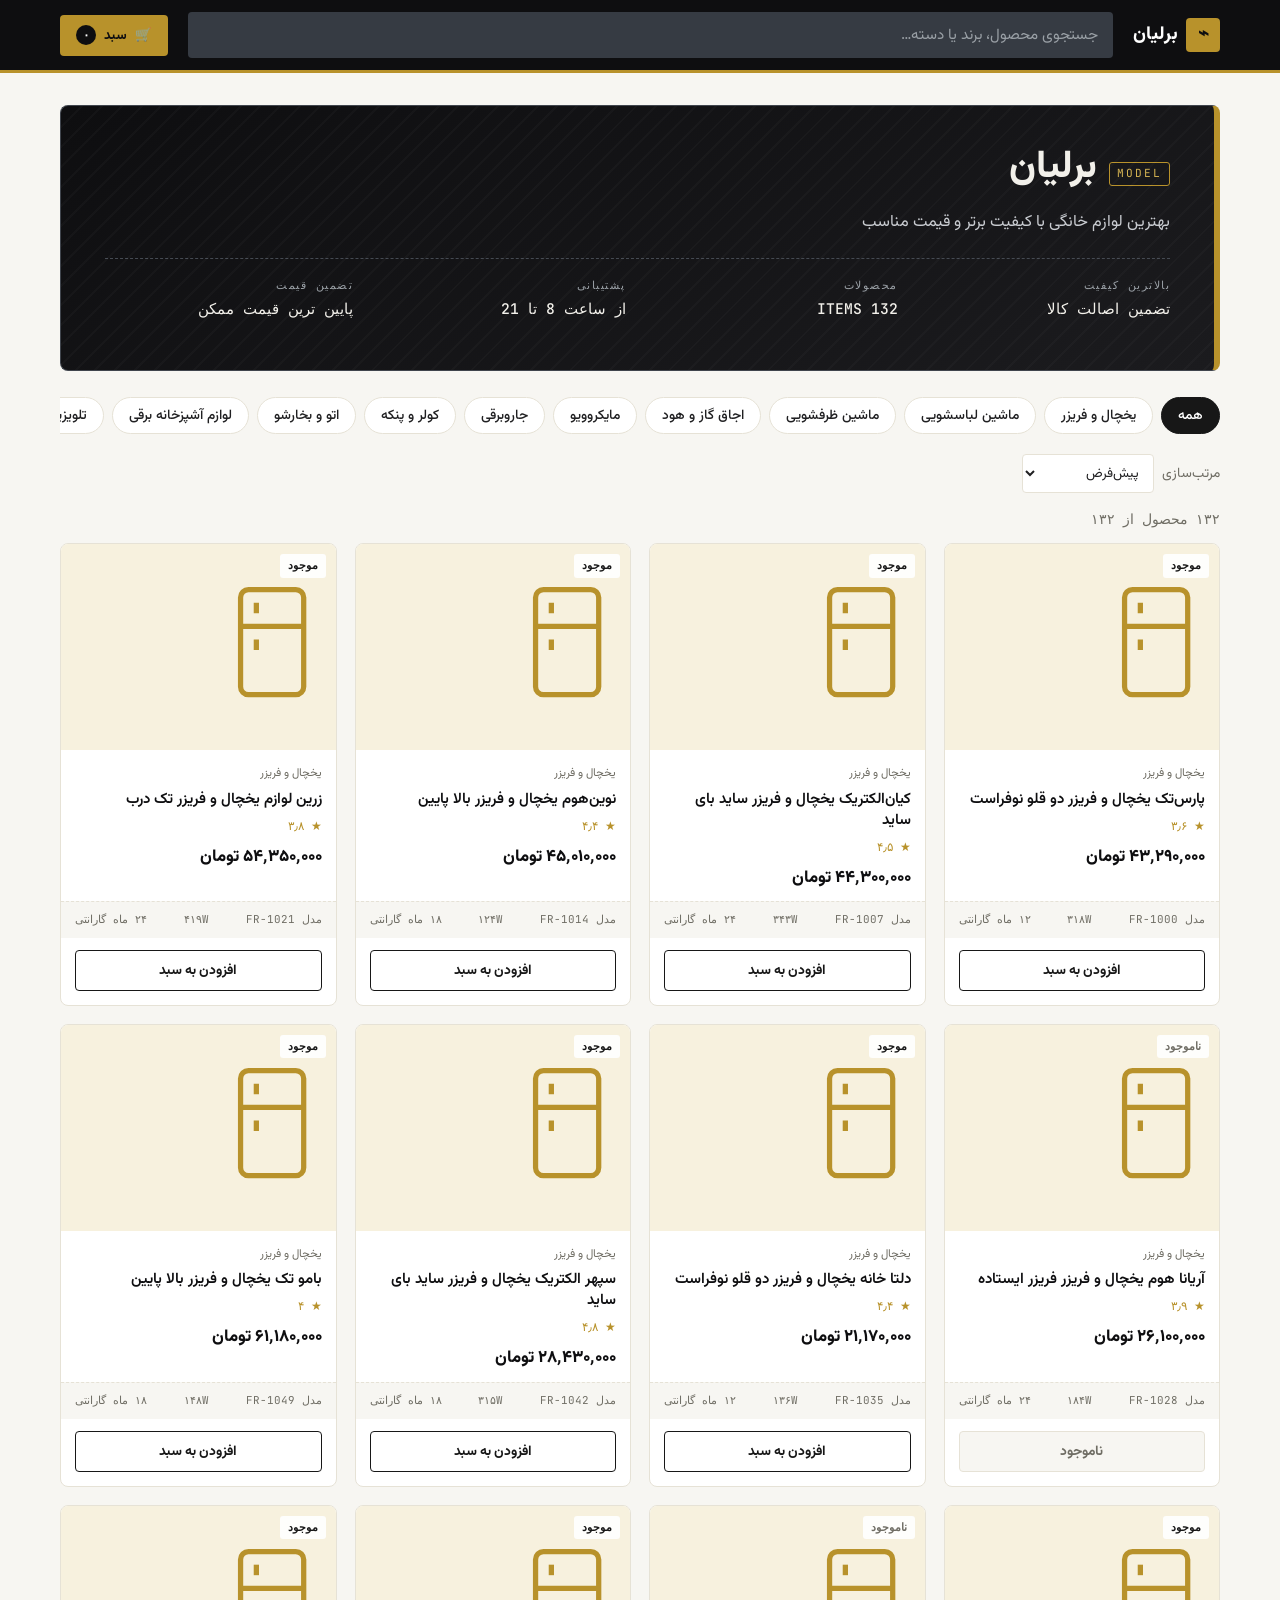
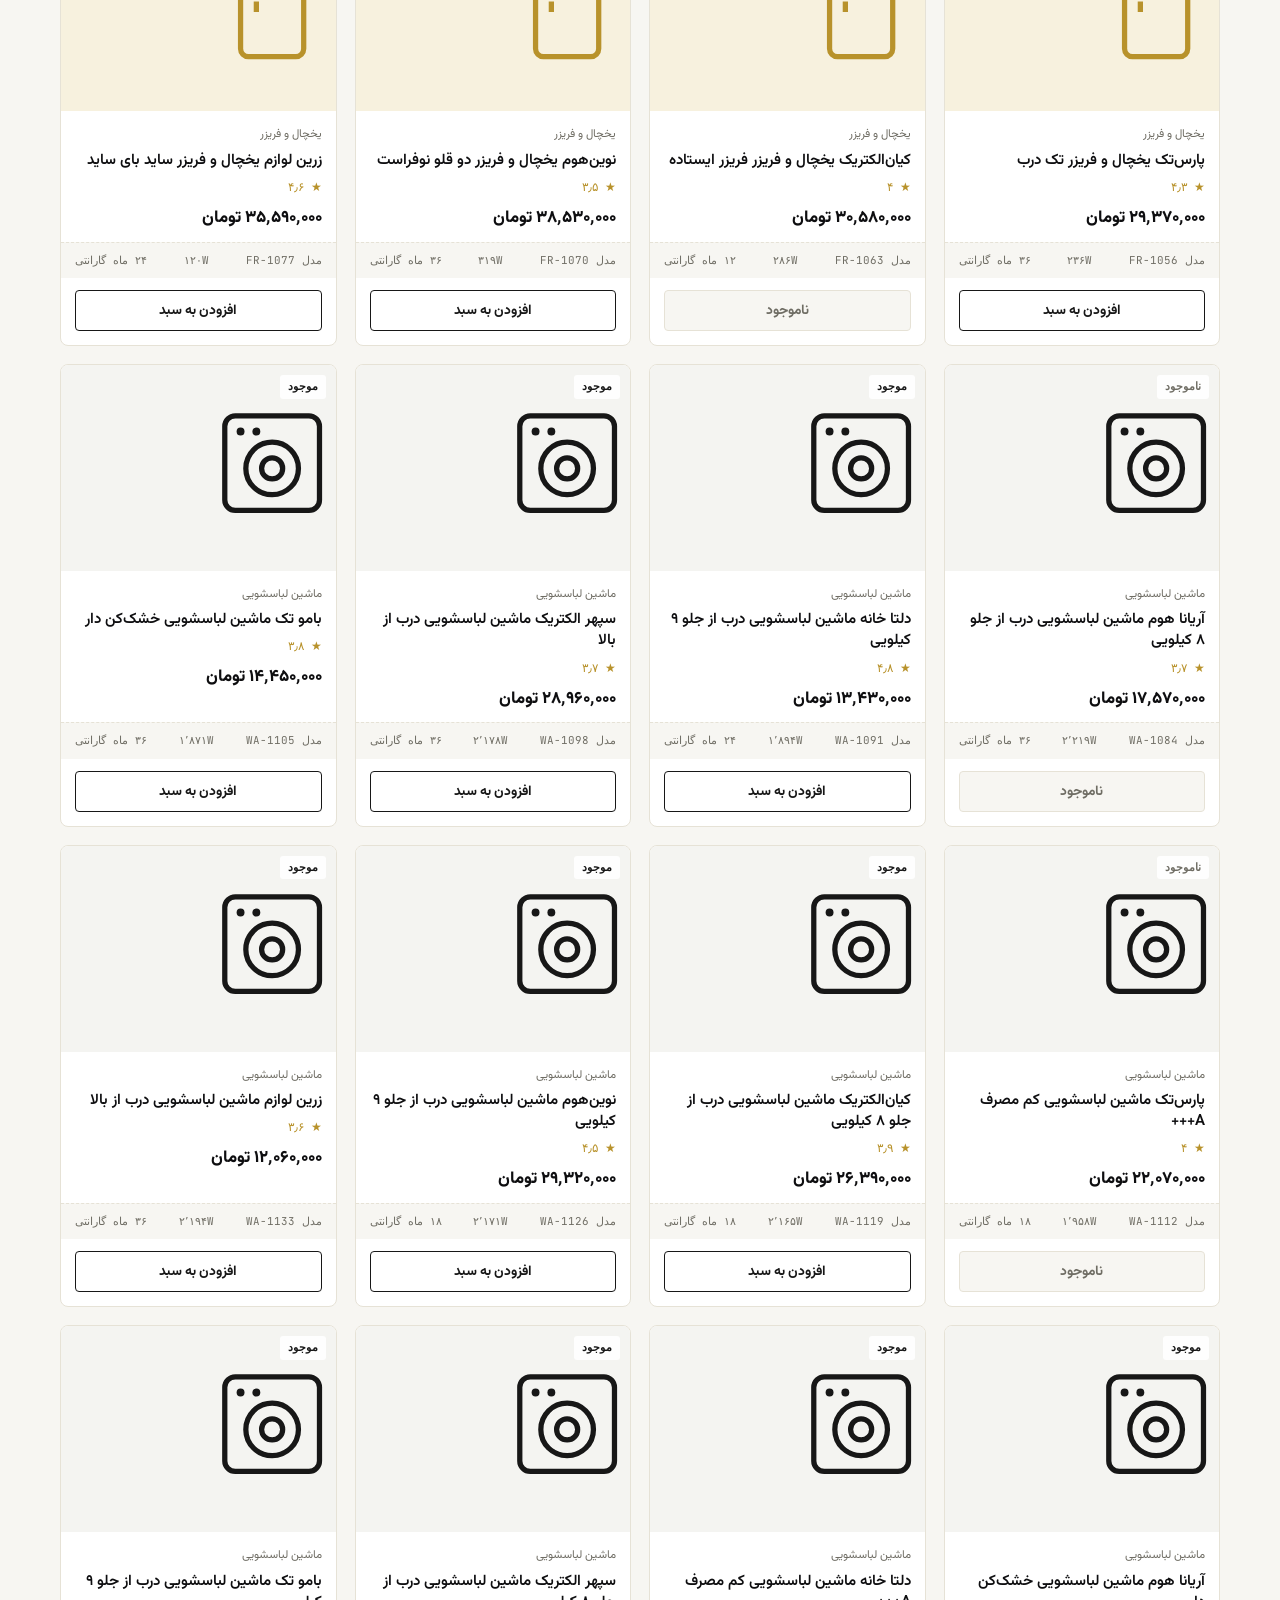
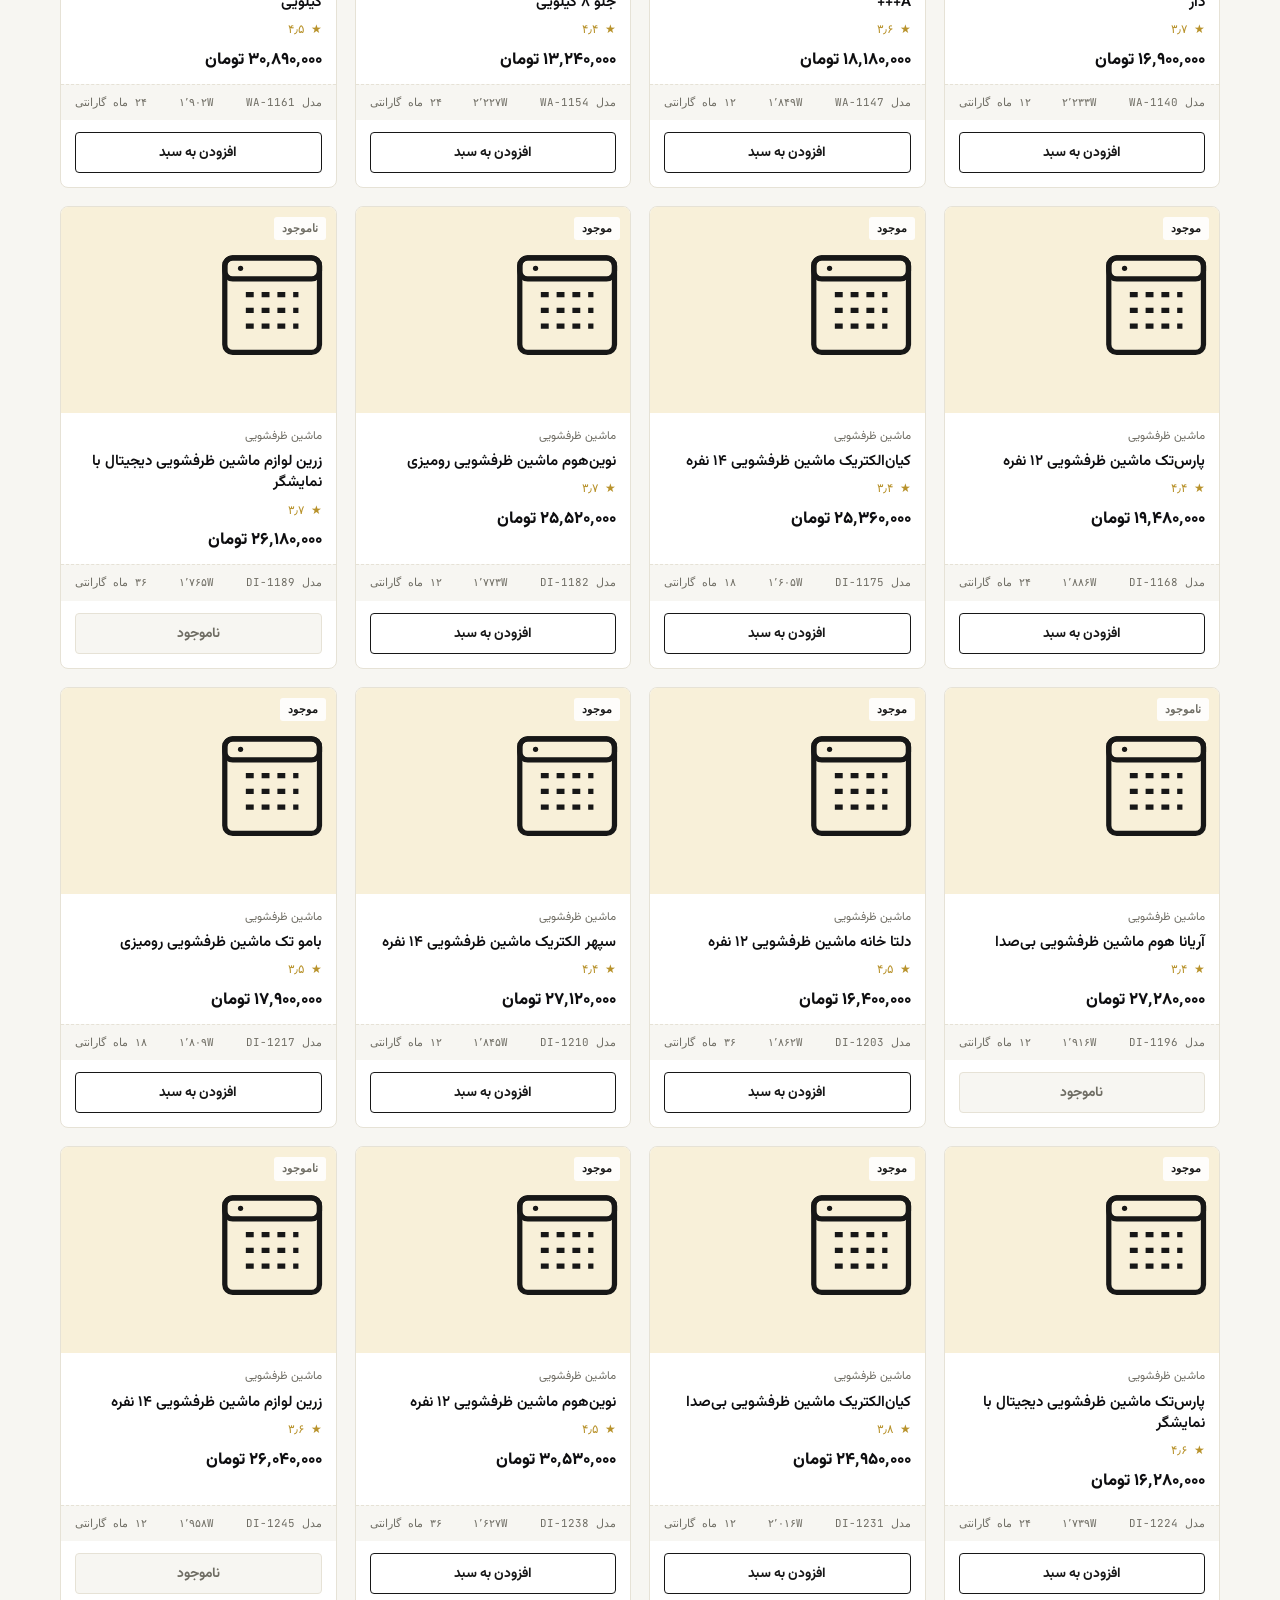
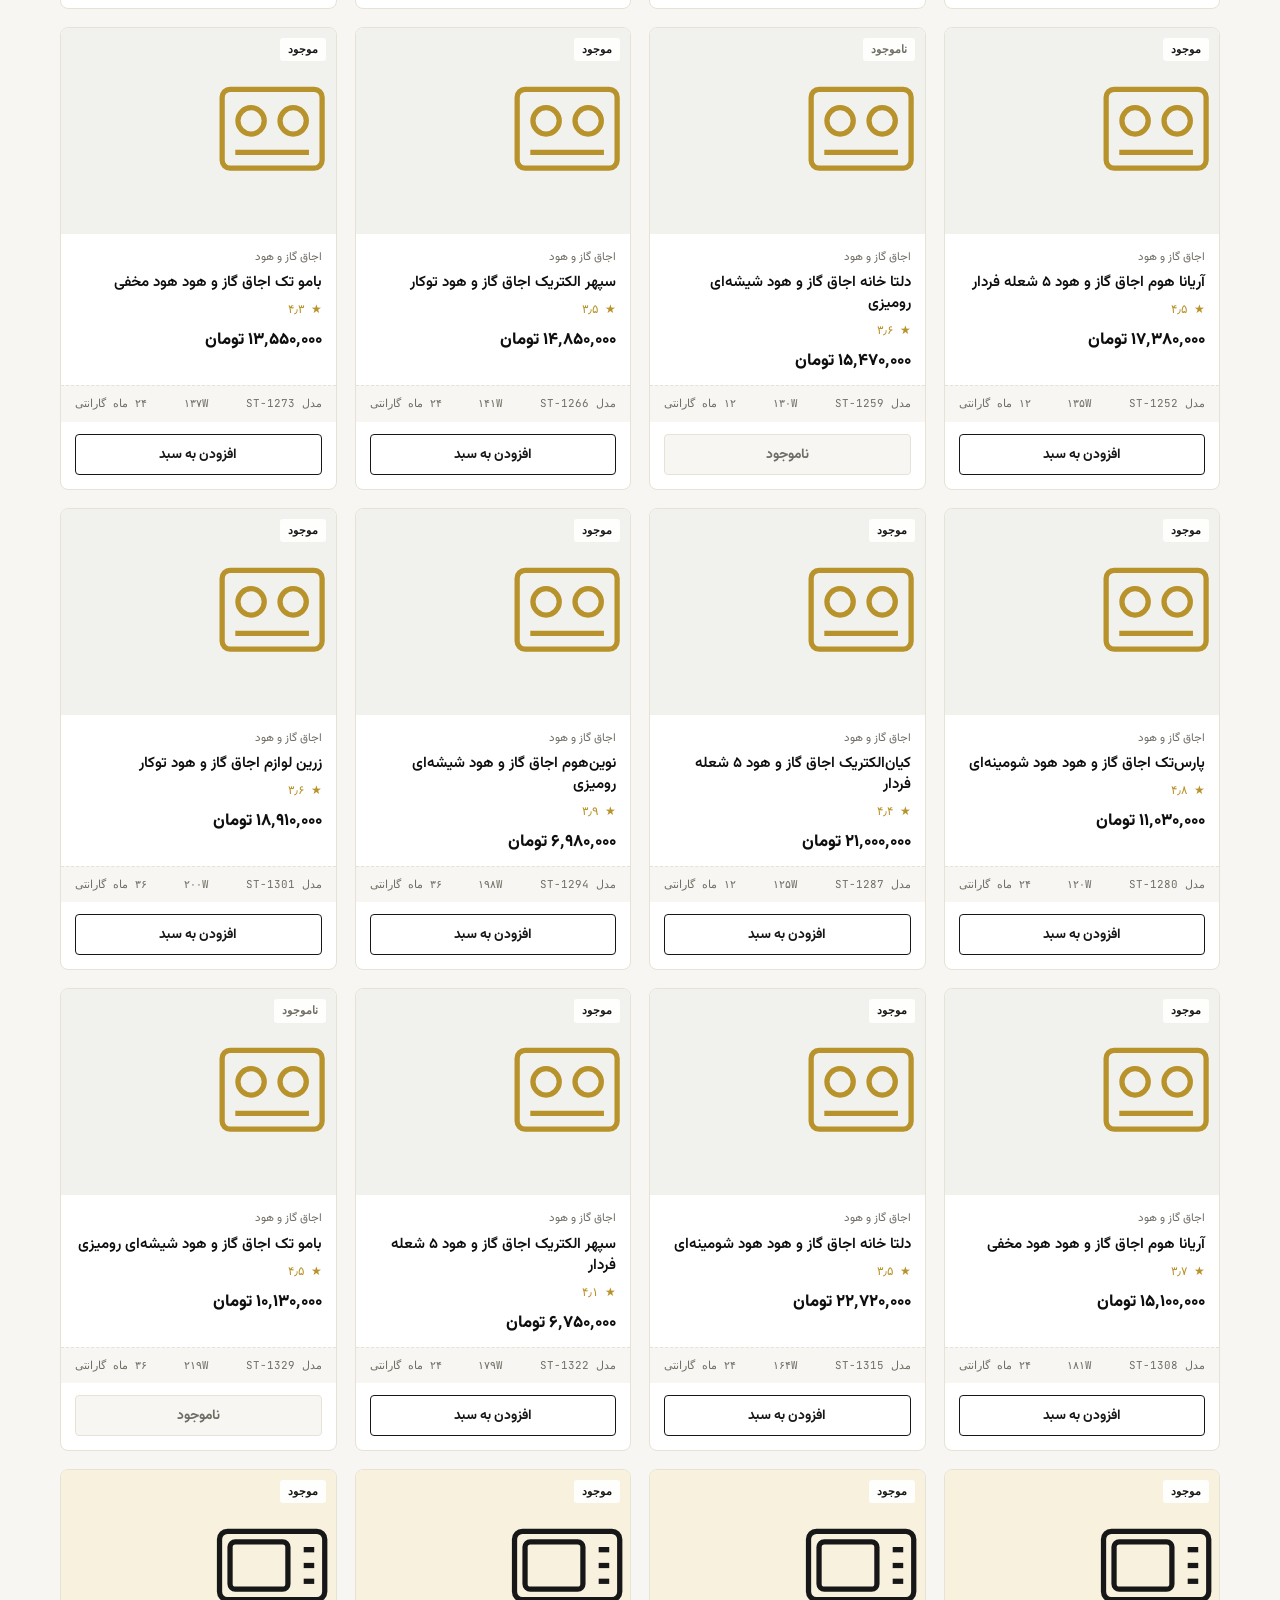
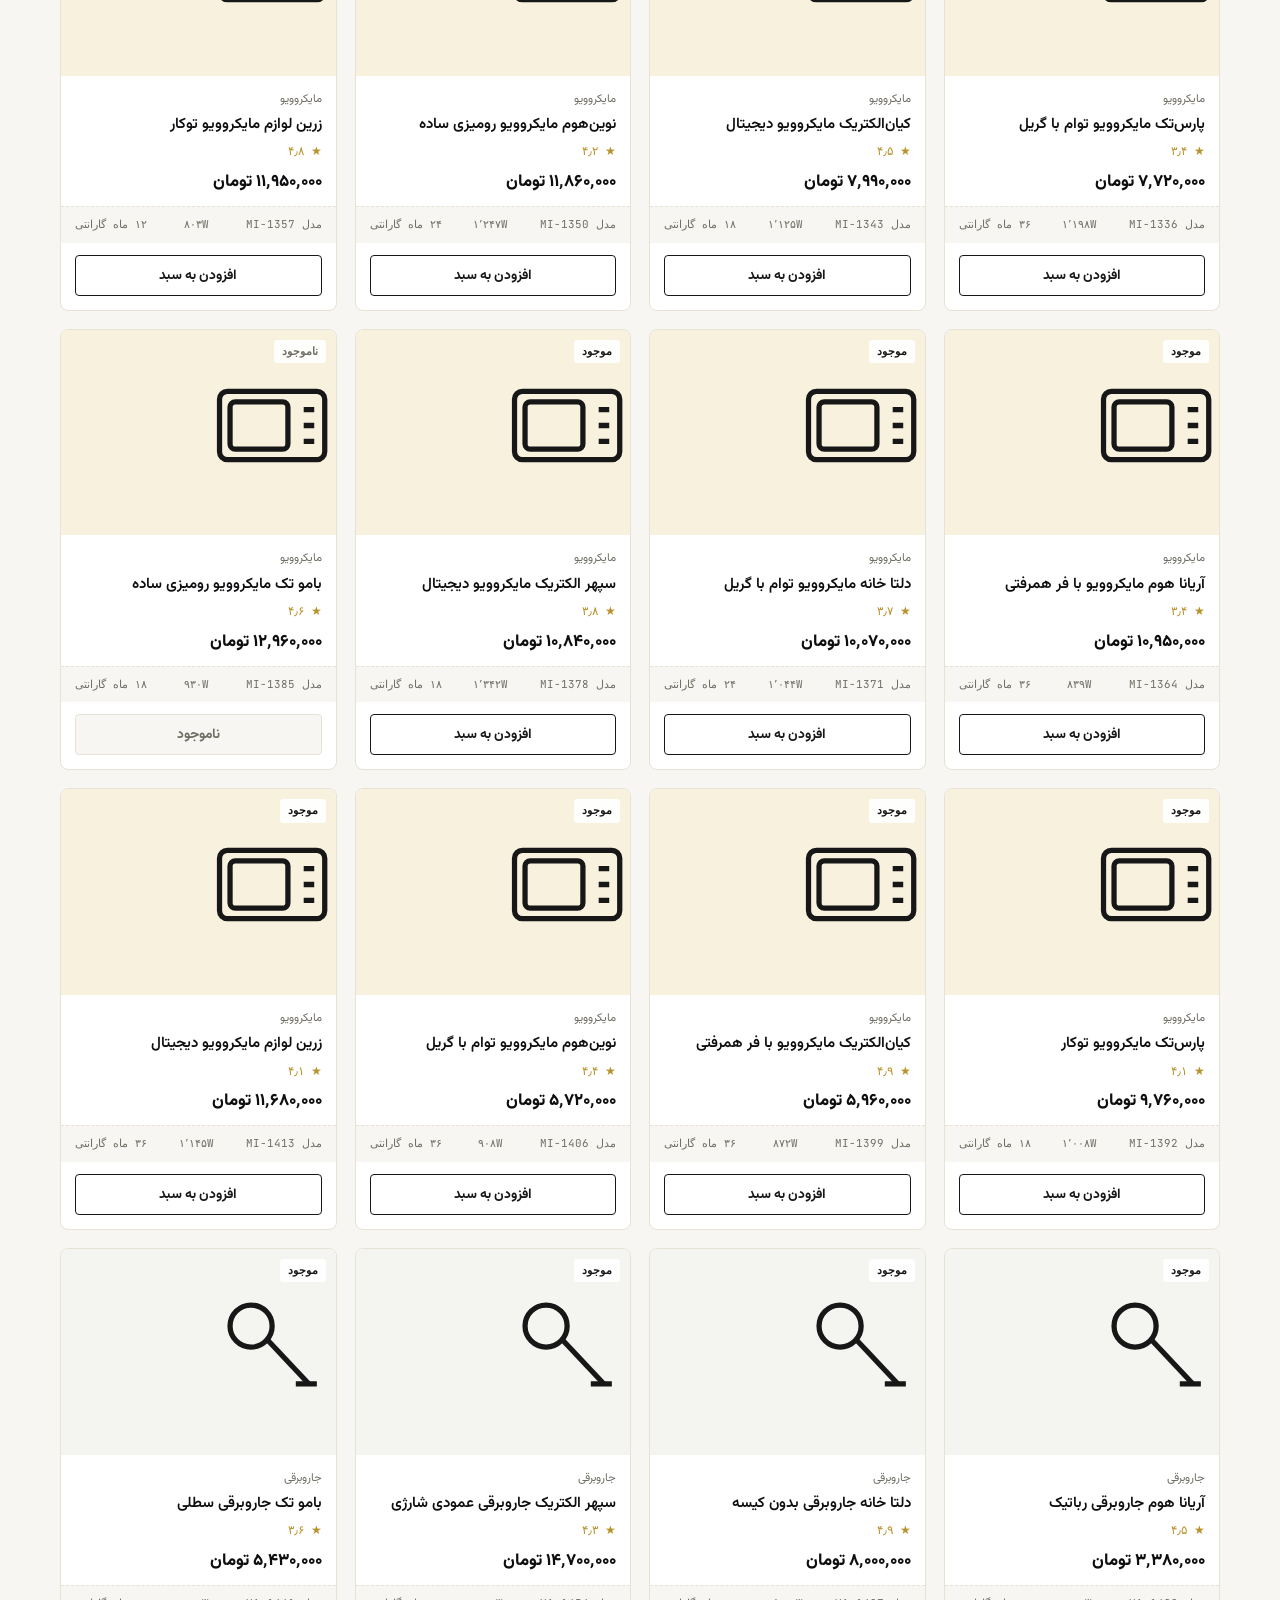
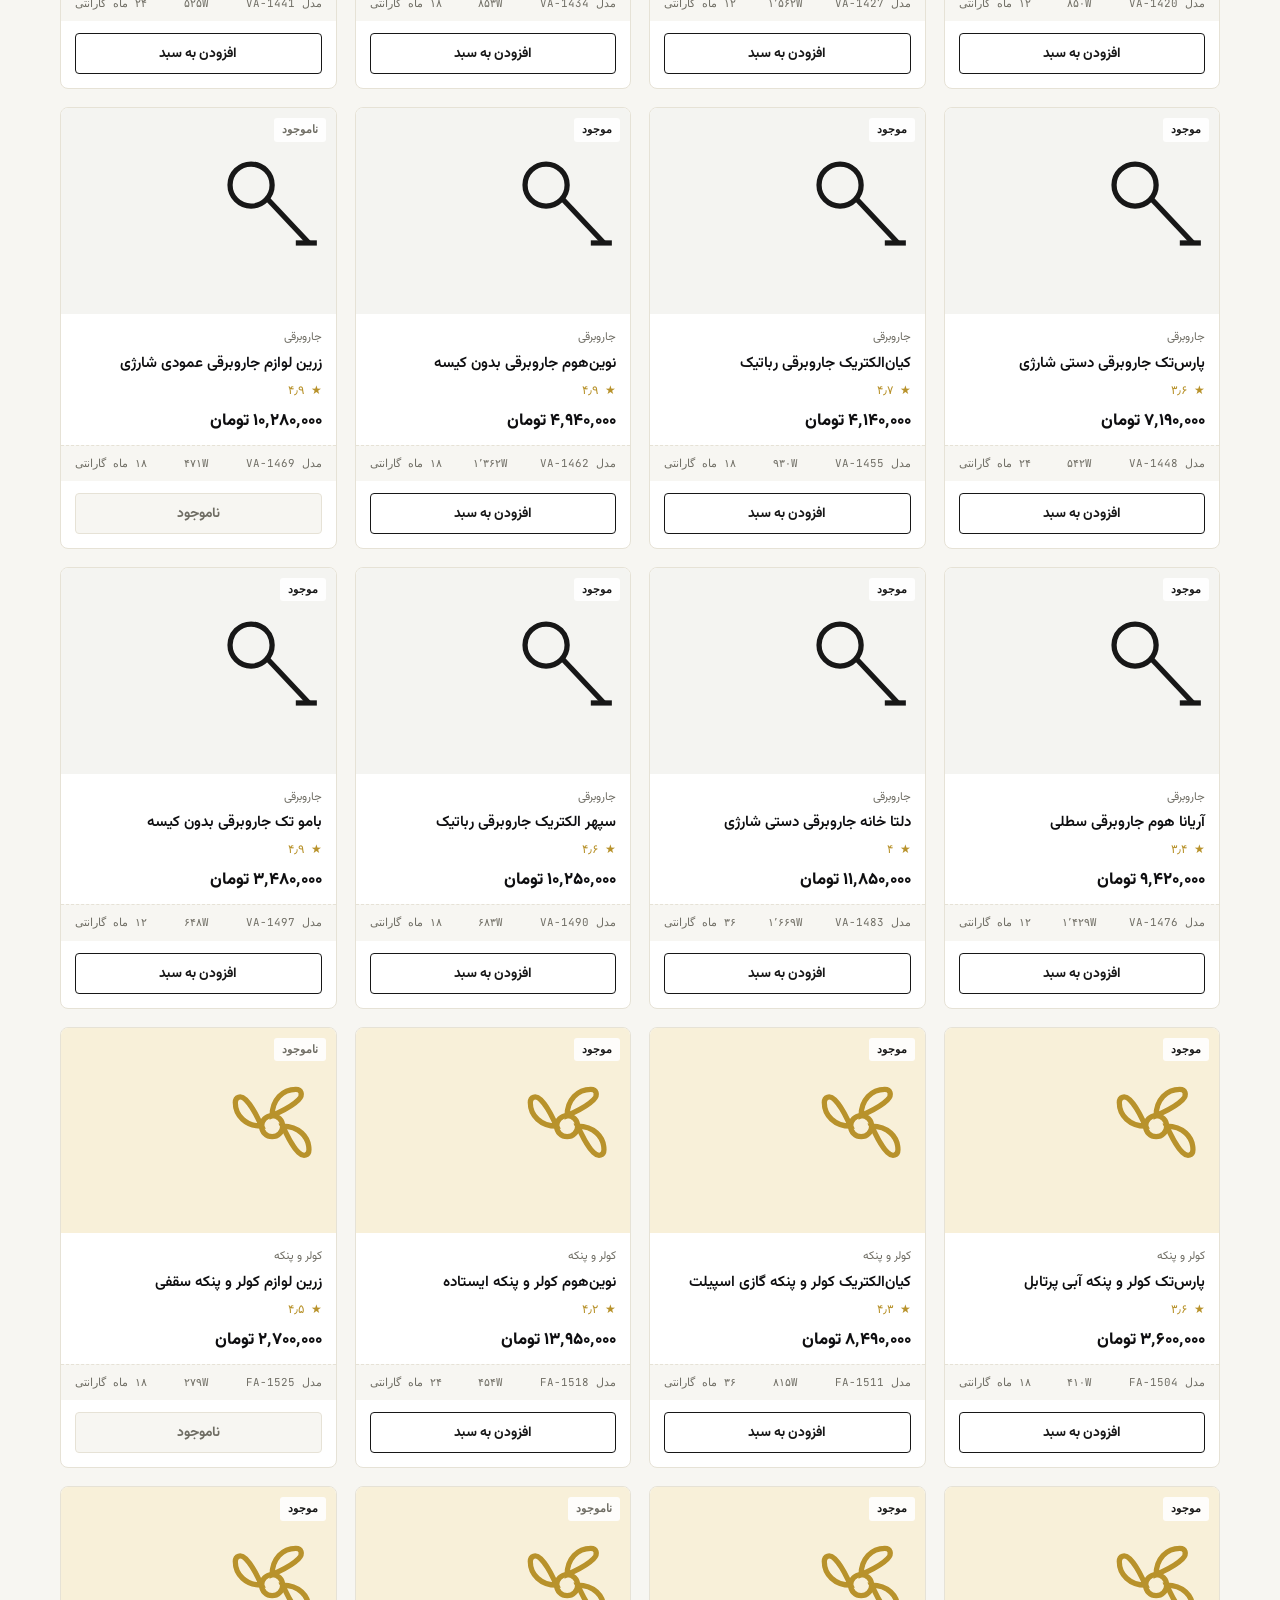
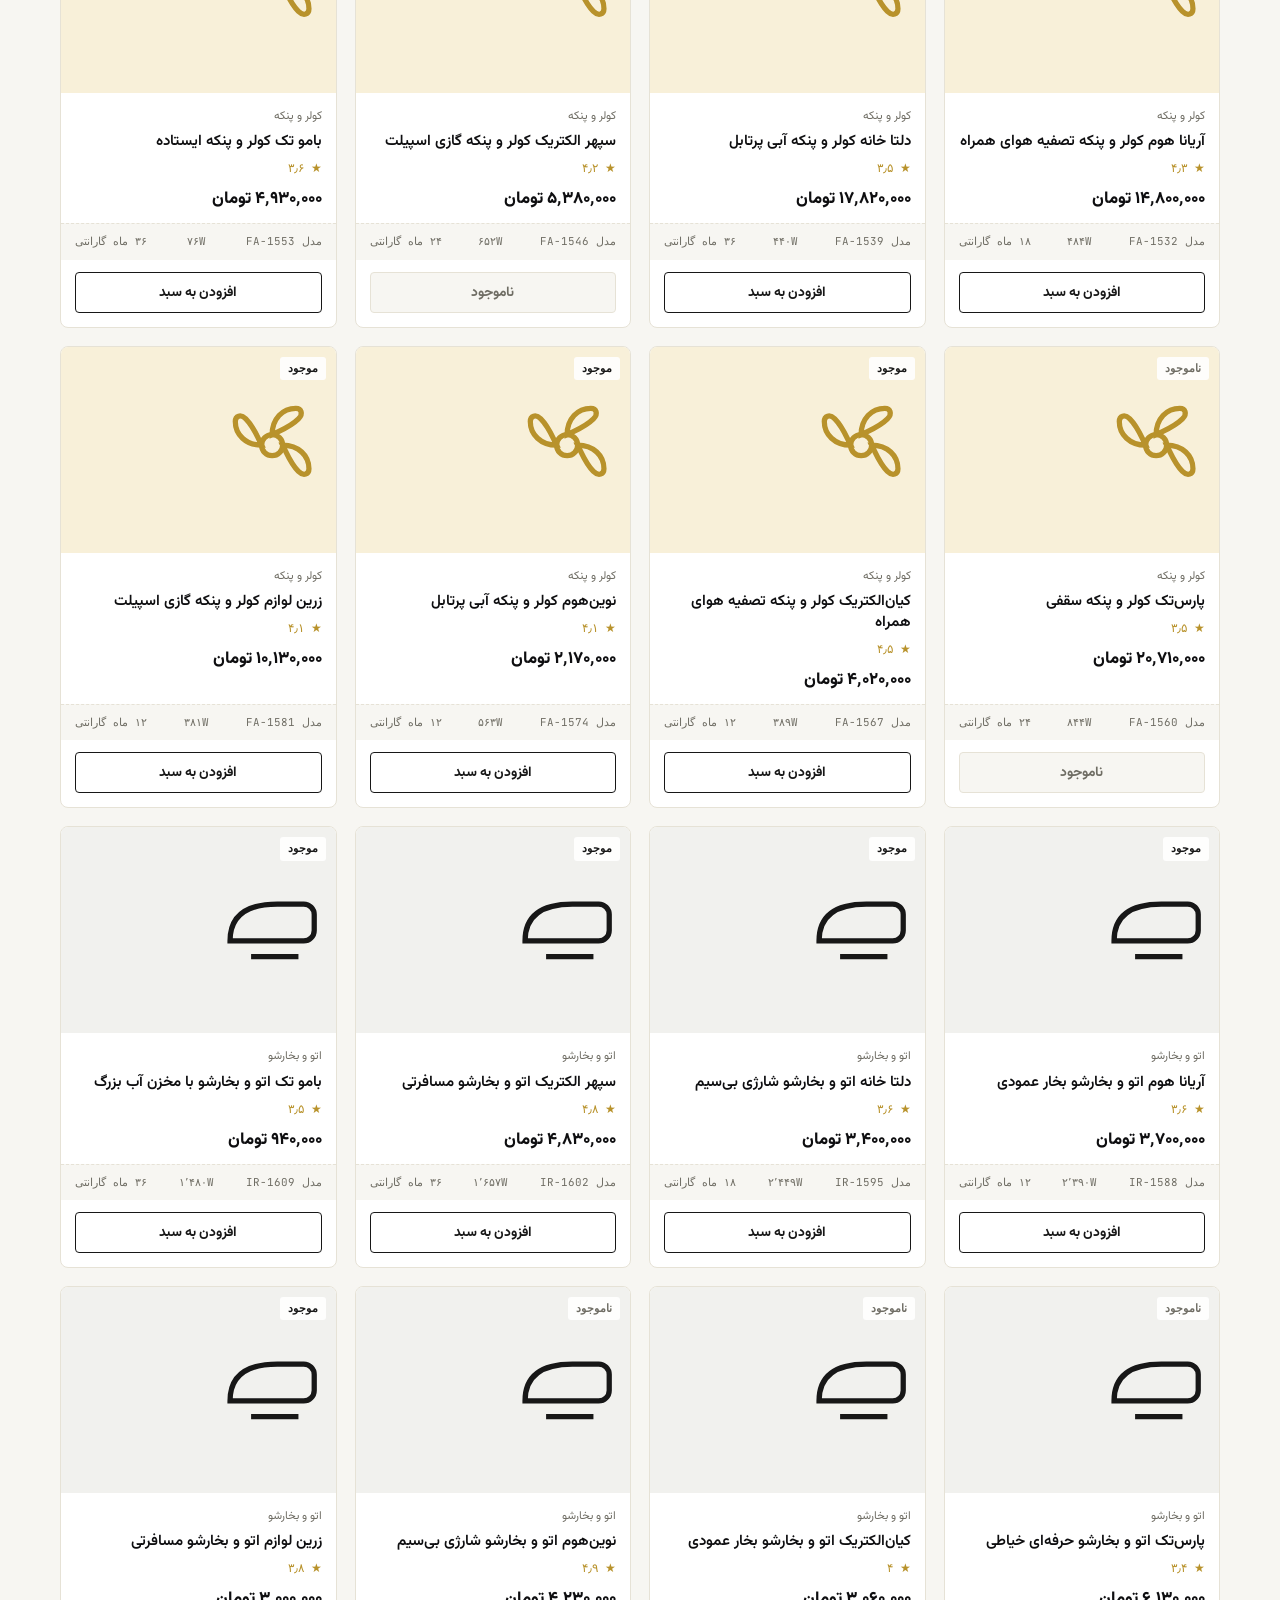
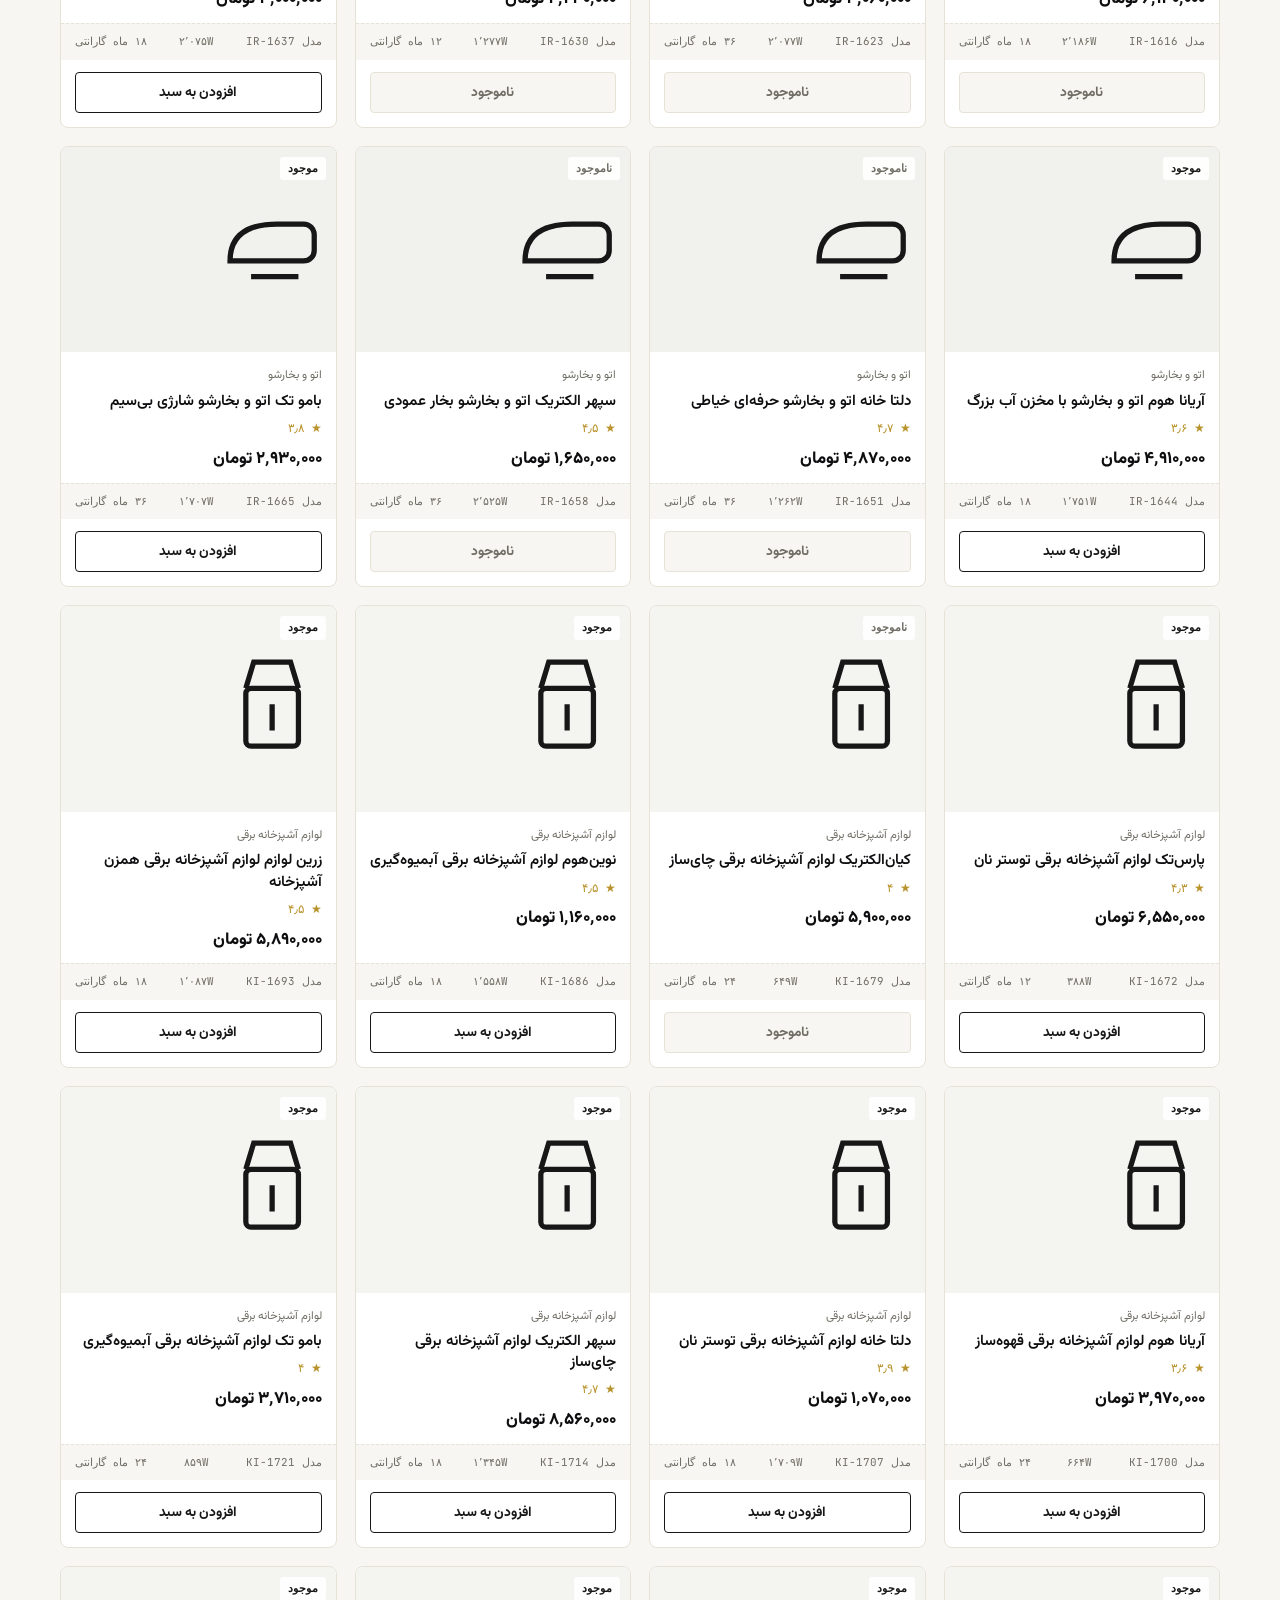
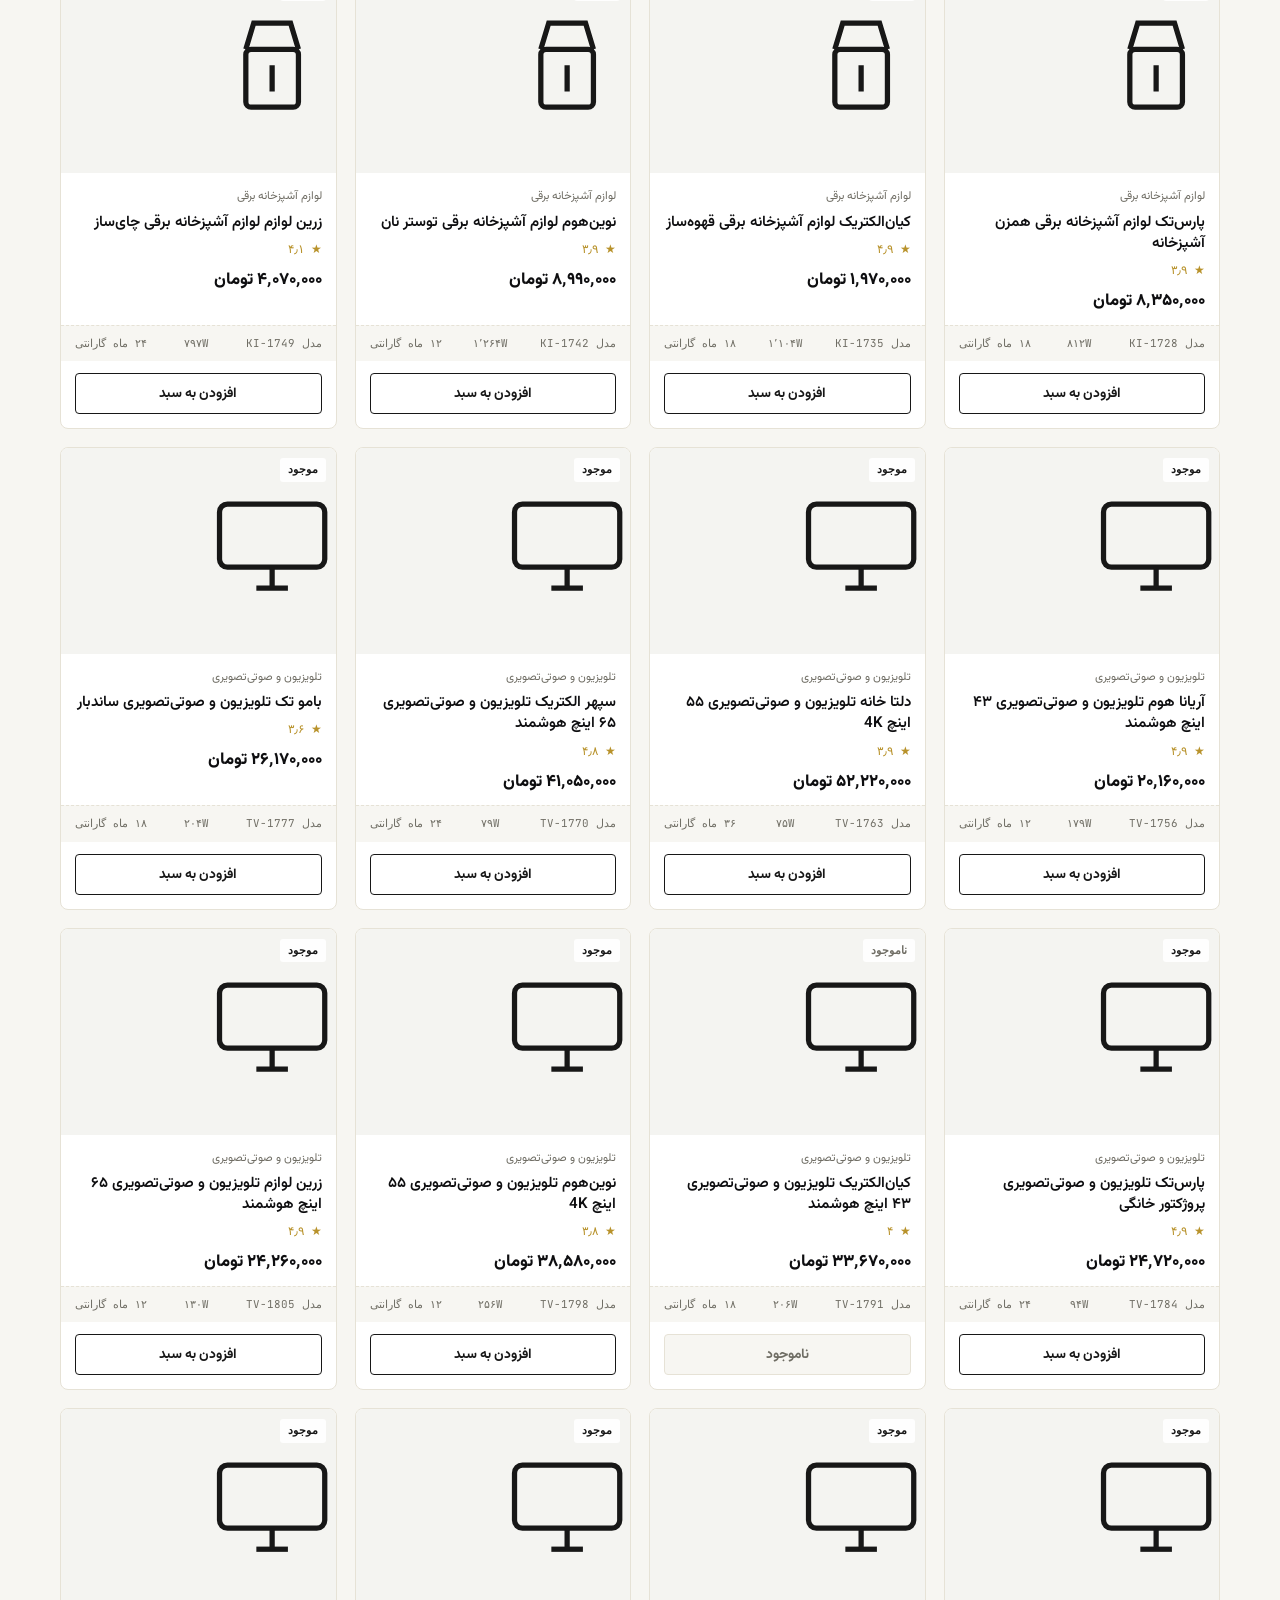
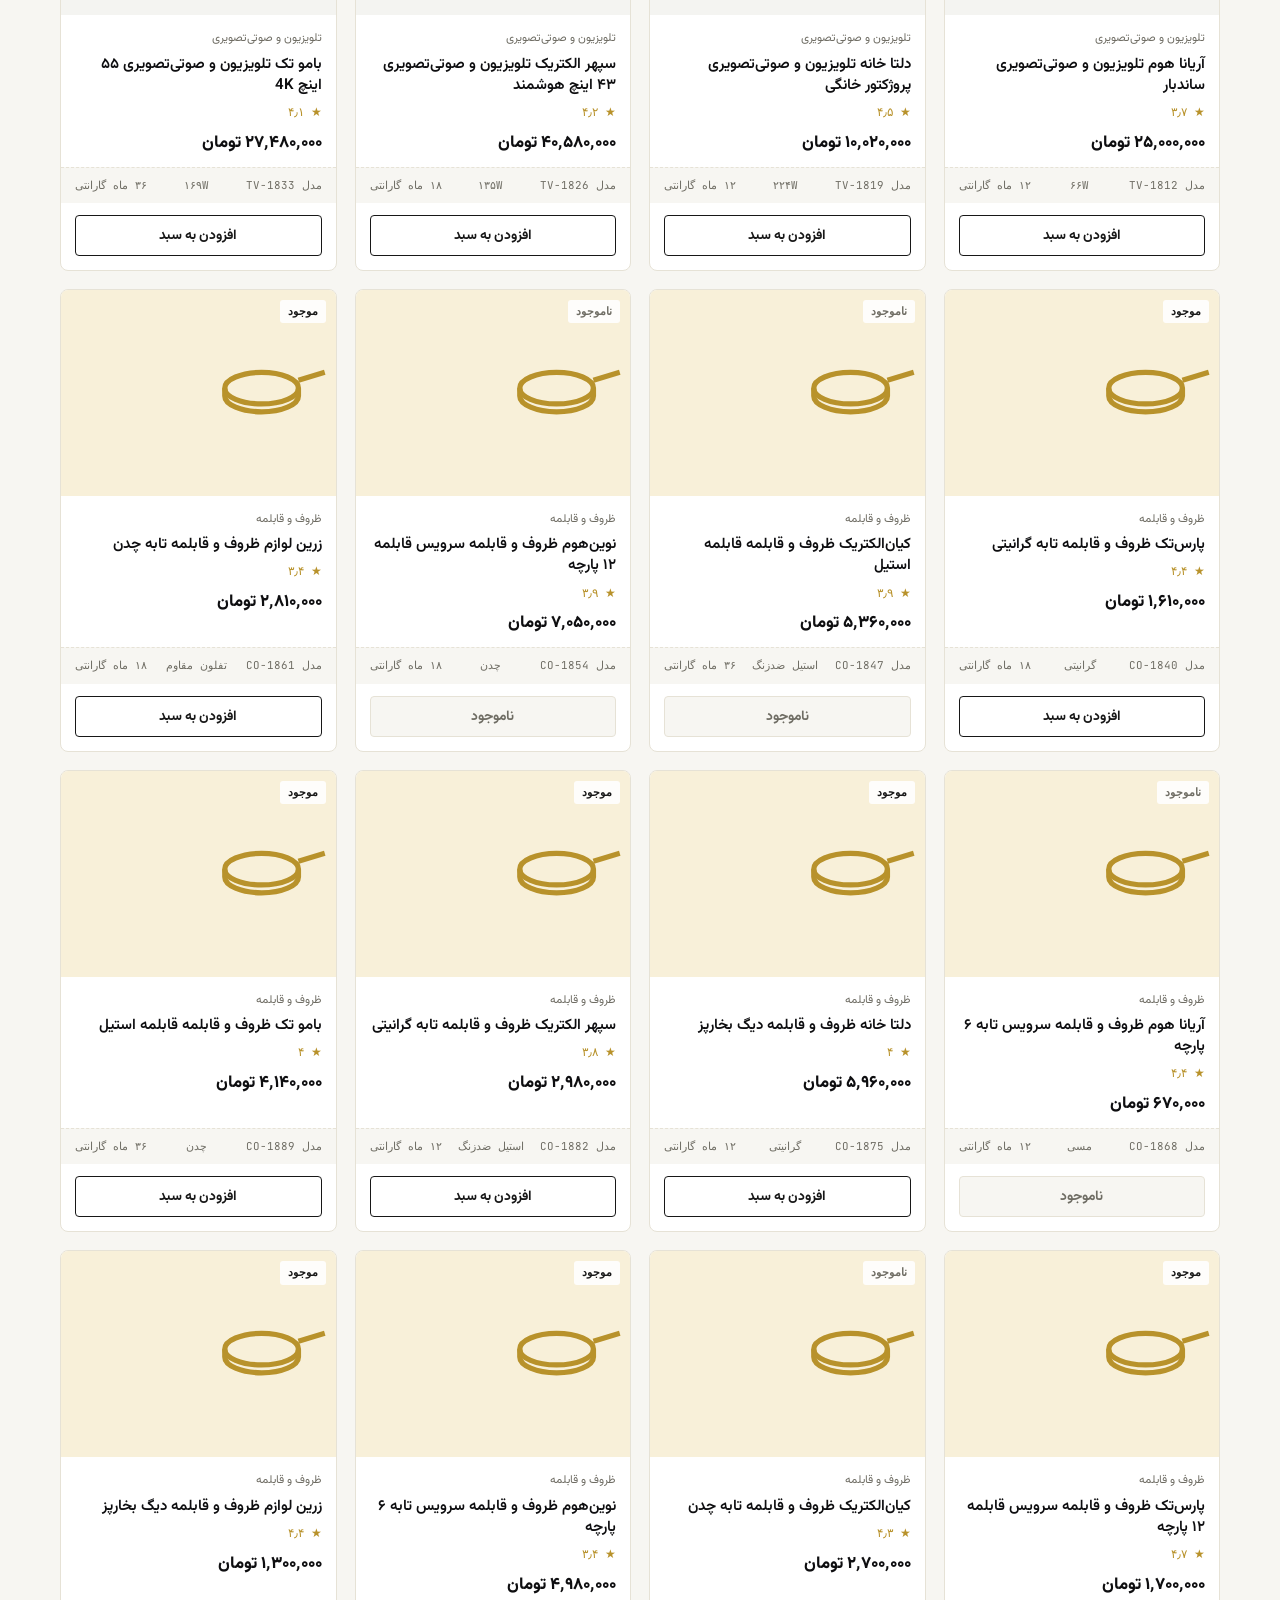
<file: index.html>
<!DOCTYPE html>
<html lang="fa" dir="rtl">
<head>
<meta charset="UTF-8">
<meta name="viewport" content="width=device-width, initial-scale=1.0">
<title>برلیان — فروشگاه لوازم خانگی</title>
<link rel="preconnect" href="https://fonts.googleapis.com">
<link href="https://fonts.googleapis.com/css2?family=Vazirmatn:wght@400;500;600;700;800&family=JetBrains+Mono:wght@400;500;700&display=swap" rel="stylesheet">
<style>
/* ===== Tokens ===== */
:root {
  --charcoal: #0E0E10;
  --charcoal-2: #1B1B1E;
  --porcelain: #F7F6F2;
  --panel: #FFFFFF;
  --enamel: #171717;
  --enamel-light: #2B2B2E;
  --brass: #B8922B;
  --brass-light: #D8B653;
  --graphite: #202022;
  --muted: #6F6D64;
  --sage: #171717;
  --rust: #6F6D64;
  --border: #E6E2D6;
  --radius-sm: 4px;
  --radius-md: 8px;
  --font-display: 'Vazirmatn', sans-serif;
  --font-body: 'Vazirmatn', sans-serif;
  --font-mono: 'JetBrains Mono', monospace;
  --shadow-card: 0 1px 2px rgba(14,14,16,0.06), 0 4px 12px rgba(14,14,16,0.05);
  --shadow-lift: 0 10px 28px rgba(14,14,16,0.16);
}

* { box-sizing: border-box; }
html { scroll-behavior: smooth; }
body {
  margin: 0;
  font-family: var(--font-body);
  background: var(--porcelain);
  color: var(--graphite);
  line-height: 1.6;
}
h1, h2, h3 { font-family: var(--font-display); margin: 0; }
button, select, input { font-family: inherit; }

.skip-link {
  position: absolute; right: -9999px; top: 0; background: var(--brass); color: #fff;
  padding: 10px 16px; z-index: 200; border-radius: var(--radius-sm);
}
.skip-link:focus { right: 12px; top: 12px; }

/* ===== Topbar ===== */
.topbar {
  position: sticky; top: 0; z-index: 50;
  background: var(--charcoal);
  border-bottom: 3px solid var(--brass);
}
.topbar-inner {
  max-width: 1200px; margin: 0 auto;
  display: flex; align-items: center; gap: 20px;
  padding: 12px 20px;
}
.brand { display: flex; align-items: center; gap: 8px; color: #fff; flex-shrink: 0; }
.brand-mark {
  display: inline-flex; align-items: center; justify-content: center;
  width: 34px; height: 34px; border-radius: var(--radius-sm);
  background: var(--brass); color: var(--charcoal); font-weight: 800; font-size: 18px;
}
.brand-name { font-family: var(--font-display); font-weight: 800; font-size: 1.15rem; letter-spacing: 0.3px; }

.search-wrap { flex: 1; }
#searchInput {
  width: 100%; padding: 10px 14px; border-radius: var(--radius-sm);
  border: 1px solid transparent; background: #363B43; color: #fff; font-size: 0.95rem;
  transition: background 0.15s, box-shadow 0.15s;
}
#searchInput::placeholder { color: #9AA0A6; }
#searchInput:focus { outline: none; background: #3F454E; box-shadow: 0 0 0 2px var(--brass-light); }

.cart-btn {
  display: flex; align-items: center; gap: 8px;
  background: var(--brass); color: var(--charcoal); border: none;
  padding: 10px 16px; border-radius: var(--radius-sm); font-weight: 700; cursor: pointer;
  flex-shrink: 0; transition: background 0.15s, transform 0.1s;
}
.cart-btn:hover { background: var(--brass-light); }
.cart-btn:active { transform: scale(0.97); }
.cart-count {
  background: var(--charcoal); color: #fff; border-radius: 999px;
  min-width: 20px; height: 20px; display: inline-flex; align-items: center; justify-content: center;
  font-size: 0.75rem; font-family: var(--font-mono); padding: 0 5px;
}

/* ===== Nameplate hero ===== */
.nameplate {
  max-width: 1200px; margin: 32px auto 0; padding: 0 20px;
}
.nameplate-panel {
  background: linear-gradient(155deg, var(--charcoal) 0%, var(--charcoal-2) 100%);
  border: 1px solid #40454D;
  border-inline-start: 6px solid var(--brass);
  border-radius: var(--radius-md);
  padding: 32px clamp(20px, 4vw, 44px);
  color: #F2F0EA;
  position: relative;
  overflow: hidden;
}
.nameplate-panel::before {
  content: "";
  position: absolute; inset: 0;
  background-image: repeating-linear-gradient(135deg, rgba(255,255,255,0.025) 0 2px, transparent 2px 14px);
  pointer-events: none;
}
.nameplate-row.nameplate-title { display: flex; align-items: baseline; gap: 12px; margin-bottom: 10px; }
.nameplate-eyebrow {
  font-family: var(--font-mono); font-size: 0.7rem; letter-spacing: 2px;
  color: var(--brass-light); border: 1px solid var(--brass); border-radius: 3px; padding: 2px 7px;
}
.nameplate-title h1 { font-size: clamp(1.7rem, 4vw, 2.4rem); font-weight: 800; }
.nameplate-tagline { max-width: 46em; color: #C9CCD1; margin: 0 0 22px; font-size: 1.02rem; }

.nameplate-specs {
  display: grid; grid-template-columns: repeat(auto-fit, minmax(140px, 1fr));
  gap: 14px 24px; margin: 0 0 18px; padding: 18px 0 0; border-top: 1px dashed #454A52;
}
.nameplate-specs dt {
  font-family: var(--font-mono); font-size: 0.68rem; letter-spacing: 1.5px; color: #9AA0A6;
}
.nameplate-specs dd {
  margin: 3px 0 0; font-family: var(--font-mono); font-size: 0.92rem; font-weight: 500; color: #F2F0EA;
}
.nameplate-note { font-size: 0.85rem; color: #9AA0A6; margin: 0; }

/* ===== Controls ===== */
.controls {
  max-width: 1200px; margin: 26px auto 0; padding: 0 20px;
  display: flex; align-items: center; justify-content: space-between; gap: 16px; flex-wrap: wrap;
}
.chips {
  display: flex; gap: 8px; overflow-x: auto; padding-bottom: 4px;
  scrollbar-width: thin;
}
.chip {
  flex-shrink: 0; border: 1px solid var(--border); background: var(--panel);
  color: var(--graphite); padding: 7px 16px; border-radius: 999px; font-size: 0.86rem;
  cursor: pointer; transition: all 0.15s; font-weight: 500;
}
.chip:hover { border-color: var(--enamel); color: var(--enamel); }
.chip[aria-selected="true"] {
  background: var(--enamel); border-color: var(--enamel); color: #fff;
}
.sort-wrap { display: flex; align-items: center; gap: 8px; font-size: 0.86rem; color: var(--muted); flex-shrink: 0; }
#sortSelect {
  border: 1px solid var(--border); border-radius: var(--radius-sm); padding: 7px 10px; background: var(--panel); color: var(--graphite);
}

.results-meta {
  max-width: 1200px; margin: 16px auto 0; padding: 0 20px;
  font-size: 0.85rem; color: var(--muted); font-family: var(--font-mono);
}

/* ===== Grid & cards ===== */
.grid {
  max-width: 1200px; margin: 12px auto 40px; padding: 0 20px;
  display: grid; grid-template-columns: repeat(auto-fill, minmax(240px, 1fr)); gap: 18px;
}
.card {
  background: var(--panel); border: 1px solid var(--border); border-radius: var(--radius-md);
  overflow: hidden; display: flex; flex-direction: column;
  transition: box-shadow 0.18s, transform 0.18s;
}
.card:hover { box-shadow: var(--shadow-lift); transform: translateY(-2px); }

.card-visual {
  aspect-ratio: 4 / 3; display: flex; align-items: center; justify-content: center;
  position: relative; cursor: pointer;
}
.card-visual svg { width: 46%; height: 46%; }
.card-visual .stock-tag {
  position: absolute; top: 10px; inset-inline-start: 10px;
  font-size: 0.68rem; font-family: var(--font-mono); padding: 3px 8px; border-radius: 3px;
  background: rgba(255,255,255,0.9); color: var(--sage); font-weight: 700;
}
.card-visual .stock-tag.out { color: var(--rust); }

.card-body { padding: 14px 14px 0; flex: 1; display: flex; flex-direction: column; gap: 6px; }
.card-cat { font-size: 0.72rem; color: var(--muted); }
.card-name {
  font-size: 0.94rem; font-weight: 600; color: var(--charcoal); margin: 0;
  cursor: pointer; line-height: 1.4;
}
.card-name:hover { color: var(--enamel); }
.card-rating { font-size: 0.78rem; color: var(--brass); font-family: var(--font-mono); }
.card-price { font-size: 1.05rem; font-weight: 800; color: var(--charcoal); margin-top: 2px; }
.card-price small { font-size: 0.72rem; font-weight: 500; color: var(--muted); }

.card-plate {
  margin-top: 10px; padding: 9px 14px; background: var(--porcelain);
  border-top: 1px dashed var(--border);
  display: flex; justify-content: space-between; gap: 6px;
  font-family: var(--font-mono); font-size: 0.68rem; color: var(--muted);
}

.card-actions { padding: 12px 14px 14px; }
.add-btn {
  width: 100%; padding: 9px; border-radius: var(--radius-sm); border: 1px solid var(--enamel);
  background: transparent; color: var(--enamel); font-weight: 700; cursor: pointer; font-size: 0.86rem;
  transition: background 0.15s, color 0.15s;
}
.add-btn:hover { background: var(--enamel); color: #fff; }
.add-btn:disabled {
  border-color: var(--border); color: var(--muted); cursor: not-allowed; background: var(--porcelain);
}

.empty-state {
  max-width: 1200px; margin: 40px auto; padding: 0 20px; text-align: center; color: var(--muted);
}

/* ===== Footer ===== */
.site-footer {
  border-top: 1px solid var(--border); padding: 22px 20px; text-align: center;
  color: var(--muted); font-size: 0.82rem; background: var(--panel);
}

/* ===== Cart drawer ===== */
.cart-overlay, .modal-overlay {
  position: fixed; inset: 0; background: rgba(35,38,43,0.45); z-index: 90;
}
.cart-drawer {
  position: fixed; top: 0; bottom: 0; inset-inline-start: 0; width: min(380px, 92vw);
  background: var(--panel); z-index: 91; display: flex; flex-direction: column;
  box-shadow: var(--shadow-lift);
  animation: slideIn 0.2s ease-out;
}
@keyframes slideIn { from { transform: translateX(var(--slide-from, -100%)); } to { transform: translateX(0); } }
html[dir="rtl"] .cart-drawer { --slide-from: 100%; }

.cart-header {
  display: flex; align-items: center; justify-content: space-between;
  padding: 16px 18px; border-bottom: 1px solid var(--border);
}
.icon-btn {
  background: none; border: none; font-size: 1.1rem; cursor: pointer; color: var(--muted);
  width: 32px; height: 32px; border-radius: var(--radius-sm);
}
.icon-btn:hover { background: var(--porcelain); color: var(--graphite); }

.cart-items { flex: 1; overflow-y: auto; padding: 12px 18px; }
.cart-item {
  display: flex; gap: 10px; padding: 10px 0; border-bottom: 1px solid var(--border);
  align-items: center;
}
.cart-item-icon { width: 40px; height: 40px; border-radius: var(--radius-sm); background: var(--porcelain); display: flex; align-items: center; justify-content: center; flex-shrink: 0; }
.cart-item-icon svg { width: 60%; height: 60%; }
.cart-item-info { flex: 1; min-width: 0; }
.cart-item-name { font-size: 0.84rem; font-weight: 600; color: var(--charcoal); overflow: hidden; text-overflow: ellipsis; white-space: nowrap; }
.cart-item-price { font-size: 0.78rem; color: var(--muted); font-family: var(--font-mono); }
.qty-controls { display: flex; align-items: center; gap: 6px; }
.qty-controls button {
  width: 24px; height: 24px; border-radius: var(--radius-sm); border: 1px solid var(--border);
  background: var(--panel); cursor: pointer; font-family: var(--font-mono);
}
.qty-controls span { font-family: var(--font-mono); min-width: 18px; text-align: center; font-size: 0.85rem; }
.cart-empty { color: var(--muted); text-align: center; padding: 40px 0; font-size: 0.9rem; }

.cart-footer { padding: 16px 18px; border-top: 1px solid var(--border); }
.cart-total-row { display: flex; justify-content: space-between; font-weight: 700; margin-bottom: 12px; }
#cartTotal { font-family: var(--font-mono); color: var(--brass); }
.checkout-btn {
  width: 100%; padding: 12px; border-radius: var(--radius-sm); border: none;
  background: var(--border); color: var(--muted); font-weight: 700; cursor: not-allowed; font-size: 0.92rem;
}
.cart-disclaimer { font-size: 0.72rem; color: var(--muted); text-align: center; margin: 8px 0 0; }

/* ===== Product modal ===== */
.product-modal {
  position: fixed; top: 50%; inset-inline-start: 50%; transform: translate(-50%, -50%);
  background: var(--panel); z-index: 91; border-radius: var(--radius-md);
  width: min(560px, 92vw); max-height: 86vh; overflow-y: auto;
  box-shadow: var(--shadow-lift);
}
html[dir="rtl"] .product-modal { transform: translate(50%, -50%); }
.modal-close { position: absolute; top: 12px; inset-inline-end: 12px; z-index: 2; }
.modal-visual {
  aspect-ratio: 16/9; background: var(--porcelain); display: flex; align-items: center; justify-content: center;
}
.modal-visual svg { width: 34%; height: 34%; }
.modal-content { padding: 24px; }
.modal-content h2 { font-size: 1.2rem; margin-bottom: 4px; }
.modal-cat { color: var(--muted); font-size: 0.85rem; margin-bottom: 14px; }
.modal-price { font-size: 1.5rem; font-weight: 800; margin-bottom: 16px; }
.modal-specs {
  display: grid; grid-template-columns: repeat(2, 1fr); gap: 10px 18px;
  background: var(--porcelain); border: 1px dashed var(--border); border-radius: var(--radius-sm);
  padding: 14px; margin-bottom: 18px;
}
.modal-specs dt { font-family: var(--font-mono); font-size: 0.65rem; color: var(--muted); letter-spacing: 1px; }
.modal-specs dd { margin: 2px 0 0; font-family: var(--font-mono); font-size: 0.88rem; }

@media (max-width: 640px) {
  .topbar-inner { flex-wrap: wrap; }
  .brand { order: 1; }
  .cart-btn { order: 2; margin-inline-start: auto; }
  .search-wrap { order: 3; flex-basis: 100%; }
}

@media (prefers-reduced-motion: reduce) {
  * { animation: none !important; transition: none !important; }
}

[hidden] { display: none !important; }
</style>
</head>
<body>

<a class="skip-link" href="#main">رفتن به محتوای اصلی</a>

<header class="topbar">
  <div class="topbar-inner">
    <div class="brand">
      <span class="brand-mark" aria-hidden="true">⌁</span>
      <span class="brand-name">برلیان</span>
    </div>
    <div class="search-wrap">
      <input id="searchInput" type="search" placeholder="جستجوی محصول، برند یا دسته…" aria-label="جستجو">
    </div>
    <button id="cartBtn" class="cart-btn" aria-haspopup="dialog" aria-controls="cartDrawer">
      <span aria-hidden="true">🛒</span>
      <span>سبد</span>
      <span id="cartCount" class="cart-count">0</span>
    </button>
  </div>
</header>

<main id="main">

  <section class="nameplate" aria-label="معرفی فروشگاه">
    <div class="nameplate-panel">
      <div class="nameplate-row nameplate-title">
        <span class="nameplate-eyebrow">MODEL</span>
        <h1>برلیان</h1>
      </div>
      <p class="nameplate-tagline">بهترین لوازم خانگی با کیفیت برتر و قیمت مناسب</p>
      <dl class="nameplate-specs">
        <div><dt>بالاترین کیفیت</dt><dd> تضمین اصالت کالا</dd></div>
        <div><dt>محصولات</dt><dd id="specCount">132 ITEMS</dd></div>
        <div><dt>پشتیبانی</dt><dd>از ساعت 8 تا 21</dd></div>
        <div><dt>تضمین قیمت</dt><dd>پایین ترین قیمت ممکن</dd></div>
      </dl>
    </div>
  </section>

  <section class="controls" aria-label="فیلتر و مرتب‌سازی">
    <div id="categoryChips" class="chips" role="tablist" aria-label="دسته‌بندی‌ها"></div>
    <div class="sort-wrap">
      <label for="sortSelect">مرتب‌سازی</label>
      <select id="sortSelect">
        <option value="default">پیش‌فرض</option>
        <option value="price-asc">قیمت: کم به زیاد</option>
        <option value="price-desc">قیمت: زیاد به کم</option>
        <option value="rating-desc">بیشترین امتیاز</option>
      </select>
    </div>
  </section>

  <p id="resultsMeta" class="results-meta" role="status"></p>
  <section id="productGrid" class="grid" aria-label="محصولات"></section>
  <p id="emptyState" class="empty-state" hidden>چیزی پیدا نشد.</p>

</main>

<footer class="site-footer">
  <p>خانه‌کالا — فروشگاه اینترنتی لوازم خانگی</p>
</footer>

<div id="cartOverlay" class="cart-overlay" hidden></div>
<aside id="cartDrawer" class="cart-drawer" role="dialog" aria-modal="true" aria-labelledby="cartTitle" hidden>
  <div class="cart-header">
    <h2 id="cartTitle">سبد خرید</h2>
    <button id="cartClose" class="icon-btn" aria-label="بستن سبد خرید" onclick="document.getElementById('cartDrawer').hidden=true;document.getElementById('cartOverlay').hidden=true;">✕</button>
  </div>
  <div id="cartItems" class="cart-items"></div>
  <div class="cart-footer">
    <div class="cart-total-row">
      <span>جمع کل</span>
      <span id="cartTotal">۰ تومان</span>
    </div>
    <button id="checkoutBtn" class="checkout-btn" disabled>ثبت سفارش</button>
  </div>
</aside>

<div id="modalOverlay" class="modal-overlay" hidden></div>
<div id="productModal" class="product-modal" role="dialog" aria-modal="true" aria-labelledby="modalTitle" hidden>
  <button id="modalClose" class="icon-btn modal-close" aria-label="بستن" onclick="document.getElementById('productModal').hidden=true;document.getElementById('modalOverlay').hidden=true;">✕</button>
  <div id="modalBody"></div>
</div>

<script>
// Demo catalog data — generated for the storefront demo. Not real inventory.
const PRODUCTS = [
  {
    "id": 1,
    "name": "پارس‌تک یخچال و فریزر دو قلو نوفراست",
    "category": "fridge",
    "categoryLabel": "یخچال و فریزر",
    "icon": "fridge",
    "brand": "پارس‌تک",
    "model": "FR-1000",
    "price": 43290000,
    "power": 318,
    "material": null,
    "warranty": 12,
    "inStock": true,
    "rating": 3.6
  },
  {
    "id": 2,
    "name": "کیان‌الکتریک یخچال و فریزر ساید بای ساید",
    "category": "fridge",
    "categoryLabel": "یخچال و فریزر",
    "icon": "fridge",
    "brand": "کیان‌الکتریک",
    "model": "FR-1007",
    "price": 44300000,
    "power": 343,
    "material": null,
    "warranty": 24,
    "inStock": true,
    "rating": 4.5
  },
  {
    "id": 3,
    "name": "نوین‌هوم یخچال و فریزر بالا پایین",
    "category": "fridge",
    "categoryLabel": "یخچال و فریزر",
    "icon": "fridge",
    "brand": "نوین‌هوم",
    "model": "FR-1014",
    "price": 45010000,
    "power": 124,
    "material": null,
    "warranty": 18,
    "inStock": true,
    "rating": 4.4
  },
  {
    "id": 4,
    "name": "زرین لوازم یخچال و فریزر تک درب",
    "category": "fridge",
    "categoryLabel": "یخچال و فریزر",
    "icon": "fridge",
    "brand": "زرین لوازم",
    "model": "FR-1021",
    "price": 54350000,
    "power": 419,
    "material": null,
    "warranty": 24,
    "inStock": true,
    "rating": 3.8
  },
  {
    "id": 5,
    "name": "آریانا هوم یخچال و فریزر فریزر ایستاده",
    "category": "fridge",
    "categoryLabel": "یخچال و فریزر",
    "icon": "fridge",
    "brand": "آریانا هوم",
    "model": "FR-1028",
    "price": 26100000,
    "power": 184,
    "material": null,
    "warranty": 24,
    "inStock": false,
    "rating": 3.9
  },
  {
    "id": 6,
    "name": "دلتا خانه یخچال و فریزر دو قلو نوفراست",
    "category": "fridge",
    "categoryLabel": "یخچال و فریزر",
    "icon": "fridge",
    "brand": "دلتا خانه",
    "model": "FR-1035",
    "price": 21170000,
    "power": 136,
    "material": null,
    "warranty": 12,
    "inStock": true,
    "rating": 4.4
  },
  {
    "id": 7,
    "name": "سپهر الکتریک یخچال و فریزر ساید بای ساید",
    "category": "fridge",
    "categoryLabel": "یخچال و فریزر",
    "icon": "fridge",
    "brand": "سپهر الکتریک",
    "model": "FR-1042",
    "price": 28430000,
    "power": 315,
    "material": null,
    "warranty": 18,
    "inStock": true,
    "rating": 4.8
  },
  {
    "id": 8,
    "name": "بامو تک یخچال و فریزر بالا پایین",
    "category": "fridge",
    "categoryLabel": "یخچال و فریزر",
    "icon": "fridge",
    "brand": "بامو تک",
    "model": "FR-1049",
    "price": 61180000,
    "power": 148,
    "material": null,
    "warranty": 18,
    "inStock": true,
    "rating": 4
  },
  {
    "id": 9,
    "name": "پارس‌تک یخچال و فریزر تک درب",
    "category": "fridge",
    "categoryLabel": "یخچال و فریزر",
    "icon": "fridge",
    "brand": "پارس‌تک",
    "model": "FR-1056",
    "price": 29370000,
    "power": 236,
    "material": null,
    "warranty": 36,
    "inStock": true,
    "rating": 4.3
  },
  {
    "id": 10,
    "name": "کیان‌الکتریک یخچال و فریزر فریزر ایستاده",
    "category": "fridge",
    "categoryLabel": "یخچال و فریزر",
    "icon": "fridge",
    "brand": "کیان‌الکتریک",
    "model": "FR-1063",
    "price": 30580000,
    "power": 286,
    "material": null,
    "warranty": 12,
    "inStock": false,
    "rating": 4
  },
  {
    "id": 11,
    "name": "نوین‌هوم یخچال و فریزر دو قلو نوفراست",
    "category": "fridge",
    "categoryLabel": "یخچال و فریزر",
    "icon": "fridge",
    "brand": "نوین‌هوم",
    "model": "FR-1070",
    "price": 38530000,
    "power": 319,
    "material": null,
    "warranty": 36,
    "inStock": true,
    "rating": 3.5
  },
  {
    "id": 12,
    "name": "زرین لوازم یخچال و فریزر ساید بای ساید",
    "category": "fridge",
    "categoryLabel": "یخچال و فریزر",
    "icon": "fridge",
    "brand": "زرین لوازم",
    "model": "FR-1077",
    "price": 35590000,
    "power": 120,
    "material": null,
    "warranty": 24,
    "inStock": true,
    "rating": 4.6
  },
  {
    "id": 13,
    "name": "آریانا هوم ماشین لباسشویی درب از جلو ۸ کیلویی",
    "category": "washer",
    "categoryLabel": "ماشین لباسشویی",
    "icon": "washer",
    "brand": "آریانا هوم",
    "model": "WA-1084",
    "price": 17570000,
    "power": 2219,
    "material": null,
    "warranty": 36,
    "inStock": false,
    "rating": 3.7
  },
  {
    "id": 14,
    "name": "دلتا خانه ماشین لباسشویی درب از جلو ۹ کیلویی",
    "category": "washer",
    "categoryLabel": "ماشین لباسشویی",
    "icon": "washer",
    "brand": "دلتا خانه",
    "model": "WA-1091",
    "price": 13430000,
    "power": 1894,
    "material": null,
    "warranty": 24,
    "inStock": true,
    "rating": 4.8
  },
  {
    "id": 15,
    "name": "سپهر الکتریک ماشین لباسشویی درب از بالا",
    "category": "washer",
    "categoryLabel": "ماشین لباسشویی",
    "icon": "washer",
    "brand": "سپهر الکتریک",
    "model": "WA-1098",
    "price": 28960000,
    "power": 2178,
    "material": null,
    "warranty": 36,
    "inStock": true,
    "rating": 3.7
  },
  {
    "id": 16,
    "name": "بامو تک ماشین لباسشویی خشک‌کن دار",
    "category": "washer",
    "categoryLabel": "ماشین لباسشویی",
    "icon": "washer",
    "brand": "بامو تک",
    "model": "WA-1105",
    "price": 14450000,
    "power": 1871,
    "material": null,
    "warranty": 36,
    "inStock": true,
    "rating": 3.8
  },
  {
    "id": 17,
    "name": "پارس‌تک ماشین لباسشویی کم مصرف A+++",
    "category": "washer",
    "categoryLabel": "ماشین لباسشویی",
    "icon": "washer",
    "brand": "پارس‌تک",
    "model": "WA-1112",
    "price": 22070000,
    "power": 1958,
    "material": null,
    "warranty": 18,
    "inStock": false,
    "rating": 4
  },
  {
    "id": 18,
    "name": "کیان‌الکتریک ماشین لباسشویی درب از جلو ۸ کیلویی",
    "category": "washer",
    "categoryLabel": "ماشین لباسشویی",
    "icon": "washer",
    "brand": "کیان‌الکتریک",
    "model": "WA-1119",
    "price": 26390000,
    "power": 2165,
    "material": null,
    "warranty": 18,
    "inStock": true,
    "rating": 3.9
  },
  {
    "id": 19,
    "name": "نوین‌هوم ماشین لباسشویی درب از جلو ۹ کیلویی",
    "category": "washer",
    "categoryLabel": "ماشین لباسشویی",
    "icon": "washer",
    "brand": "نوین‌هوم",
    "model": "WA-1126",
    "price": 29320000,
    "power": 2171,
    "material": null,
    "warranty": 18,
    "inStock": true,
    "rating": 4.5
  },
  {
    "id": 20,
    "name": "زرین لوازم ماشین لباسشویی درب از بالا",
    "category": "washer",
    "categoryLabel": "ماشین لباسشویی",
    "icon": "washer",
    "brand": "زرین لوازم",
    "model": "WA-1133",
    "price": 12060000,
    "power": 2194,
    "material": null,
    "warranty": 36,
    "inStock": true,
    "rating": 3.6
  },
  {
    "id": 21,
    "name": "آریانا هوم ماشین لباسشویی خشک‌کن دار",
    "category": "washer",
    "categoryLabel": "ماشین لباسشویی",
    "icon": "washer",
    "brand": "آریانا هوم",
    "model": "WA-1140",
    "price": 16900000,
    "power": 2233,
    "material": null,
    "warranty": 12,
    "inStock": true,
    "rating": 3.7
  },
  {
    "id": 22,
    "name": "دلتا خانه ماشین لباسشویی کم مصرف A+++",
    "category": "washer",
    "categoryLabel": "ماشین لباسشویی",
    "icon": "washer",
    "brand": "دلتا خانه",
    "model": "WA-1147",
    "price": 18180000,
    "power": 1849,
    "material": null,
    "warranty": 12,
    "inStock": true,
    "rating": 3.6
  },
  {
    "id": 23,
    "name": "سپهر الکتریک ماشین لباسشویی درب از جلو ۸ کیلویی",
    "category": "washer",
    "categoryLabel": "ماشین لباسشویی",
    "icon": "washer",
    "brand": "سپهر الکتریک",
    "model": "WA-1154",
    "price": 13240000,
    "power": 2227,
    "material": null,
    "warranty": 24,
    "inStock": true,
    "rating": 4.4
  },
  {
    "id": 24,
    "name": "بامو تک ماشین لباسشویی درب از جلو ۹ کیلویی",
    "category": "washer",
    "categoryLabel": "ماشین لباسشویی",
    "icon": "washer",
    "brand": "بامو تک",
    "model": "WA-1161",
    "price": 30890000,
    "power": 1902,
    "material": null,
    "warranty": 24,
    "inStock": true,
    "rating": 4.5
  },
  {
    "id": 25,
    "name": "پارس‌تک ماشین ظرفشویی ۱۲ نفره",
    "category": "dishwasher",
    "categoryLabel": "ماشین ظرفشویی",
    "icon": "dishwasher",
    "brand": "پارس‌تک",
    "model": "DI-1168",
    "price": 19480000,
    "power": 1886,
    "material": null,
    "warranty": 24,
    "inStock": true,
    "rating": 4.4
  },
  {
    "id": 26,
    "name": "کیان‌الکتریک ماشین ظرفشویی ۱۴ نفره",
    "category": "dishwasher",
    "categoryLabel": "ماشین ظرفشویی",
    "icon": "dishwasher",
    "brand": "کیان‌الکتریک",
    "model": "DI-1175",
    "price": 25360000,
    "power": 1605,
    "material": null,
    "warranty": 18,
    "inStock": true,
    "rating": 3.4
  },
  {
    "id": 27,
    "name": "نوین‌هوم ماشین ظرفشویی رومیزی",
    "category": "dishwasher",
    "categoryLabel": "ماشین ظرفشویی",
    "icon": "dishwasher",
    "brand": "نوین‌هوم",
    "model": "DI-1182",
    "price": 25520000,
    "power": 1773,
    "material": null,
    "warranty": 12,
    "inStock": true,
    "rating": 3.7
  },
  {
    "id": 28,
    "name": "زرین لوازم ماشین ظرفشویی دیجیتال با نمایشگر",
    "category": "dishwasher",
    "categoryLabel": "ماشین ظرفشویی",
    "icon": "dishwasher",
    "brand": "زرین لوازم",
    "model": "DI-1189",
    "price": 26180000,
    "power": 1765,
    "material": null,
    "warranty": 36,
    "inStock": false,
    "rating": 3.7
  },
  {
    "id": 29,
    "name": "آریانا هوم ماشین ظرفشویی بی‌صدا",
    "category": "dishwasher",
    "categoryLabel": "ماشین ظرفشویی",
    "icon": "dishwasher",
    "brand": "آریانا هوم",
    "model": "DI-1196",
    "price": 27280000,
    "power": 1916,
    "material": null,
    "warranty": 12,
    "inStock": false,
    "rating": 3.4
  },
  {
    "id": 30,
    "name": "دلتا خانه ماشین ظرفشویی ۱۲ نفره",
    "category": "dishwasher",
    "categoryLabel": "ماشین ظرفشویی",
    "icon": "dishwasher",
    "brand": "دلتا خانه",
    "model": "DI-1203",
    "price": 16400000,
    "power": 1862,
    "material": null,
    "warranty": 36,
    "inStock": true,
    "rating": 4.5
  },
  {
    "id": 31,
    "name": "سپهر الکتریک ماشین ظرفشویی ۱۴ نفره",
    "category": "dishwasher",
    "categoryLabel": "ماشین ظرفشویی",
    "icon": "dishwasher",
    "brand": "سپهر الکتریک",
    "model": "DI-1210",
    "price": 27120000,
    "power": 1845,
    "material": null,
    "warranty": 12,
    "inStock": true,
    "rating": 4.4
  },
  {
    "id": 32,
    "name": "بامو تک ماشین ظرفشویی رومیزی",
    "category": "dishwasher",
    "categoryLabel": "ماشین ظرفشویی",
    "icon": "dishwasher",
    "brand": "بامو تک",
    "model": "DI-1217",
    "price": 17900000,
    "power": 1809,
    "material": null,
    "warranty": 18,
    "inStock": true,
    "rating": 3.5
  },
  {
    "id": 33,
    "name": "پارس‌تک ماشین ظرفشویی دیجیتال با نمایشگر",
    "category": "dishwasher",
    "categoryLabel": "ماشین ظرفشویی",
    "icon": "dishwasher",
    "brand": "پارس‌تک",
    "model": "DI-1224",
    "price": 16280000,
    "power": 1739,
    "material": null,
    "warranty": 24,
    "inStock": true,
    "rating": 4.6
  },
  {
    "id": 34,
    "name": "کیان‌الکتریک ماشین ظرفشویی بی‌صدا",
    "category": "dishwasher",
    "categoryLabel": "ماشین ظرفشویی",
    "icon": "dishwasher",
    "brand": "کیان‌الکتریک",
    "model": "DI-1231",
    "price": 24950000,
    "power": 2016,
    "material": null,
    "warranty": 12,
    "inStock": true,
    "rating": 3.8
  },
  {
    "id": 35,
    "name": "نوین‌هوم ماشین ظرفشویی ۱۲ نفره",
    "category": "dishwasher",
    "categoryLabel": "ماشین ظرفشویی",
    "icon": "dishwasher",
    "brand": "نوین‌هوم",
    "model": "DI-1238",
    "price": 30530000,
    "power": 1627,
    "material": null,
    "warranty": 36,
    "inStock": true,
    "rating": 4.5
  },
  {
    "id": 36,
    "name": "زرین لوازم ماشین ظرفشویی ۱۴ نفره",
    "category": "dishwasher",
    "categoryLabel": "ماشین ظرفشویی",
    "icon": "dishwasher",
    "brand": "زرین لوازم",
    "model": "DI-1245",
    "price": 26040000,
    "power": 1958,
    "material": null,
    "warranty": 12,
    "inStock": false,
    "rating": 3.6
  },
  {
    "id": 37,
    "name": "آریانا هوم اجاق گاز و هود ۵ شعله فردار",
    "category": "stove",
    "categoryLabel": "اجاق گاز و هود",
    "icon": "stove",
    "brand": "آریانا هوم",
    "model": "ST-1252",
    "price": 17380000,
    "power": 135,
    "material": null,
    "warranty": 12,
    "inStock": true,
    "rating": 4.5
  },
  {
    "id": 38,
    "name": "دلتا خانه اجاق گاز و هود شیشه‌ای رومیزی",
    "category": "stove",
    "categoryLabel": "اجاق گاز و هود",
    "icon": "stove",
    "brand": "دلتا خانه",
    "model": "ST-1259",
    "price": 15470000,
    "power": 130,
    "material": null,
    "warranty": 12,
    "inStock": false,
    "rating": 3.6
  },
  {
    "id": 39,
    "name": "سپهر الکتریک اجاق گاز و هود توکار",
    "category": "stove",
    "categoryLabel": "اجاق گاز و هود",
    "icon": "stove",
    "brand": "سپهر الکتریک",
    "model": "ST-1266",
    "price": 14850000,
    "power": 141,
    "material": null,
    "warranty": 24,
    "inStock": true,
    "rating": 3.5
  },
  {
    "id": 40,
    "name": "بامو تک اجاق گاز و هود هود مخفی",
    "category": "stove",
    "categoryLabel": "اجاق گاز و هود",
    "icon": "stove",
    "brand": "بامو تک",
    "model": "ST-1273",
    "price": 13550000,
    "power": 137,
    "material": null,
    "warranty": 24,
    "inStock": true,
    "rating": 4.3
  },
  {
    "id": 41,
    "name": "پارس‌تک اجاق گاز و هود هود شومینه‌ای",
    "category": "stove",
    "categoryLabel": "اجاق گاز و هود",
    "icon": "stove",
    "brand": "پارس‌تک",
    "model": "ST-1280",
    "price": 11030000,
    "power": 120,
    "material": null,
    "warranty": 24,
    "inStock": true,
    "rating": 4.8
  },
  {
    "id": 42,
    "name": "کیان‌الکتریک اجاق گاز و هود ۵ شعله فردار",
    "category": "stove",
    "categoryLabel": "اجاق گاز و هود",
    "icon": "stove",
    "brand": "کیان‌الکتریک",
    "model": "ST-1287",
    "price": 21000000,
    "power": 125,
    "material": null,
    "warranty": 12,
    "inStock": true,
    "rating": 4.4
  },
  {
    "id": 43,
    "name": "نوین‌هوم اجاق گاز و هود شیشه‌ای رومیزی",
    "category": "stove",
    "categoryLabel": "اجاق گاز و هود",
    "icon": "stove",
    "brand": "نوین‌هوم",
    "model": "ST-1294",
    "price": 6980000,
    "power": 198,
    "material": null,
    "warranty": 36,
    "inStock": true,
    "rating": 3.9
  },
  {
    "id": 44,
    "name": "زرین لوازم اجاق گاز و هود توکار",
    "category": "stove",
    "categoryLabel": "اجاق گاز و هود",
    "icon": "stove",
    "brand": "زرین لوازم",
    "model": "ST-1301",
    "price": 18910000,
    "power": 200,
    "material": null,
    "warranty": 36,
    "inStock": true,
    "rating": 3.6
  },
  {
    "id": 45,
    "name": "آریانا هوم اجاق گاز و هود هود مخفی",
    "category": "stove",
    "categoryLabel": "اجاق گاز و هود",
    "icon": "stove",
    "brand": "آریانا هوم",
    "model": "ST-1308",
    "price": 15100000,
    "power": 181,
    "material": null,
    "warranty": 24,
    "inStock": true,
    "rating": 3.7
  },
  {
    "id": 46,
    "name": "دلتا خانه اجاق گاز و هود هود شومینه‌ای",
    "category": "stove",
    "categoryLabel": "اجاق گاز و هود",
    "icon": "stove",
    "brand": "دلتا خانه",
    "model": "ST-1315",
    "price": 22720000,
    "power": 164,
    "material": null,
    "warranty": 24,
    "inStock": true,
    "rating": 3.5
  },
  {
    "id": 47,
    "name": "سپهر الکتریک اجاق گاز و هود ۵ شعله فردار",
    "category": "stove",
    "categoryLabel": "اجاق گاز و هود",
    "icon": "stove",
    "brand": "سپهر الکتریک",
    "model": "ST-1322",
    "price": 6750000,
    "power": 179,
    "material": null,
    "warranty": 24,
    "inStock": true,
    "rating": 4.1
  },
  {
    "id": 48,
    "name": "بامو تک اجاق گاز و هود شیشه‌ای رومیزی",
    "category": "stove",
    "categoryLabel": "اجاق گاز و هود",
    "icon": "stove",
    "brand": "بامو تک",
    "model": "ST-1329",
    "price": 10130000,
    "power": 219,
    "material": null,
    "warranty": 36,
    "inStock": false,
    "rating": 4.5
  },
  {
    "id": 49,
    "name": "پارس‌تک مایکروویو توام با گریل",
    "category": "microwave",
    "categoryLabel": "مایکروویو",
    "icon": "microwave",
    "brand": "پارس‌تک",
    "model": "MI-1336",
    "price": 7720000,
    "power": 1198,
    "material": null,
    "warranty": 36,
    "inStock": true,
    "rating": 3.4
  },
  {
    "id": 50,
    "name": "کیان‌الکتریک مایکروویو دیجیتال",
    "category": "microwave",
    "categoryLabel": "مایکروویو",
    "icon": "microwave",
    "brand": "کیان‌الکتریک",
    "model": "MI-1343",
    "price": 7990000,
    "power": 1125,
    "material": null,
    "warranty": 18,
    "inStock": true,
    "rating": 4.5
  },
  {
    "id": 51,
    "name": "نوین‌هوم مایکروویو رومیزی ساده",
    "category": "microwave",
    "categoryLabel": "مایکروویو",
    "icon": "microwave",
    "brand": "نوین‌هوم",
    "model": "MI-1350",
    "price": 11860000,
    "power": 1247,
    "material": null,
    "warranty": 24,
    "inStock": true,
    "rating": 4.2
  },
  {
    "id": 52,
    "name": "زرین لوازم مایکروویو توکار",
    "category": "microwave",
    "categoryLabel": "مایکروویو",
    "icon": "microwave",
    "brand": "زرین لوازم",
    "model": "MI-1357",
    "price": 11950000,
    "power": 803,
    "material": null,
    "warranty": 12,
    "inStock": true,
    "rating": 4.8
  },
  {
    "id": 53,
    "name": "آریانا هوم مایکروویو با فر همرفتی",
    "category": "microwave",
    "categoryLabel": "مایکروویو",
    "icon": "microwave",
    "brand": "آریانا هوم",
    "model": "MI-1364",
    "price": 10950000,
    "power": 839,
    "material": null,
    "warranty": 36,
    "inStock": true,
    "rating": 3.4
  },
  {
    "id": 54,
    "name": "دلتا خانه مایکروویو توام با گریل",
    "category": "microwave",
    "categoryLabel": "مایکروویو",
    "icon": "microwave",
    "brand": "دلتا خانه",
    "model": "MI-1371",
    "price": 10070000,
    "power": 1044,
    "material": null,
    "warranty": 24,
    "inStock": true,
    "rating": 3.7
  },
  {
    "id": 55,
    "name": "سپهر الکتریک مایکروویو دیجیتال",
    "category": "microwave",
    "categoryLabel": "مایکروویو",
    "icon": "microwave",
    "brand": "سپهر الکتریک",
    "model": "MI-1378",
    "price": 10840000,
    "power": 1342,
    "material": null,
    "warranty": 18,
    "inStock": true,
    "rating": 3.8
  },
  {
    "id": 56,
    "name": "بامو تک مایکروویو رومیزی ساده",
    "category": "microwave",
    "categoryLabel": "مایکروویو",
    "icon": "microwave",
    "brand": "بامو تک",
    "model": "MI-1385",
    "price": 12960000,
    "power": 930,
    "material": null,
    "warranty": 18,
    "inStock": false,
    "rating": 4.6
  },
  {
    "id": 57,
    "name": "پارس‌تک مایکروویو توکار",
    "category": "microwave",
    "categoryLabel": "مایکروویو",
    "icon": "microwave",
    "brand": "پارس‌تک",
    "model": "MI-1392",
    "price": 9760000,
    "power": 1008,
    "material": null,
    "warranty": 18,
    "inStock": true,
    "rating": 4.1
  },
  {
    "id": 58,
    "name": "کیان‌الکتریک مایکروویو با فر همرفتی",
    "category": "microwave",
    "categoryLabel": "مایکروویو",
    "icon": "microwave",
    "brand": "کیان‌الکتریک",
    "model": "MI-1399",
    "price": 5960000,
    "power": 872,
    "material": null,
    "warranty": 36,
    "inStock": true,
    "rating": 4.9
  },
  {
    "id": 59,
    "name": "نوین‌هوم مایکروویو توام با گریل",
    "category": "microwave",
    "categoryLabel": "مایکروویو",
    "icon": "microwave",
    "brand": "نوین‌هوم",
    "model": "MI-1406",
    "price": 5720000,
    "power": 908,
    "material": null,
    "warranty": 36,
    "inStock": true,
    "rating": 4.4
  },
  {
    "id": 60,
    "name": "زرین لوازم مایکروویو دیجیتال",
    "category": "microwave",
    "categoryLabel": "مایکروویو",
    "icon": "microwave",
    "brand": "زرین لوازم",
    "model": "MI-1413",
    "price": 11680000,
    "power": 1145,
    "material": null,
    "warranty": 36,
    "inStock": true,
    "rating": 4.1
  },
  {
    "id": 61,
    "name": "آریانا هوم جاروبرقی رباتیک",
    "category": "vacuum",
    "categoryLabel": "جاروبرقی",
    "icon": "vacuum",
    "brand": "آریانا هوم",
    "model": "VA-1420",
    "price": 3380000,
    "power": 850,
    "material": null,
    "warranty": 12,
    "inStock": true,
    "rating": 4.5
  },
  {
    "id": 62,
    "name": "دلتا خانه جاروبرقی بدون کیسه",
    "category": "vacuum",
    "categoryLabel": "جاروبرقی",
    "icon": "vacuum",
    "brand": "دلتا خانه",
    "model": "VA-1427",
    "price": 8000000,
    "power": 1562,
    "material": null,
    "warranty": 12,
    "inStock": true,
    "rating": 4.9
  },
  {
    "id": 63,
    "name": "سپهر الکتریک جاروبرقی عمودی شارژی",
    "category": "vacuum",
    "categoryLabel": "جاروبرقی",
    "icon": "vacuum",
    "brand": "سپهر الکتریک",
    "model": "VA-1434",
    "price": 14700000,
    "power": 853,
    "material": null,
    "warranty": 18,
    "inStock": true,
    "rating": 4.3
  },
  {
    "id": 64,
    "name": "بامو تک جاروبرقی سطلی",
    "category": "vacuum",
    "categoryLabel": "جاروبرقی",
    "icon": "vacuum",
    "brand": "بامو تک",
    "model": "VA-1441",
    "price": 5430000,
    "power": 525,
    "material": null,
    "warranty": 24,
    "inStock": true,
    "rating": 3.6
  },
  {
    "id": 65,
    "name": "پارس‌تک جاروبرقی دستی شارژی",
    "category": "vacuum",
    "categoryLabel": "جاروبرقی",
    "icon": "vacuum",
    "brand": "پارس‌تک",
    "model": "VA-1448",
    "price": 7190000,
    "power": 542,
    "material": null,
    "warranty": 24,
    "inStock": true,
    "rating": 3.6
  },
  {
    "id": 66,
    "name": "کیان‌الکتریک جاروبرقی رباتیک",
    "category": "vacuum",
    "categoryLabel": "جاروبرقی",
    "icon": "vacuum",
    "brand": "کیان‌الکتریک",
    "model": "VA-1455",
    "price": 4140000,
    "power": 930,
    "material": null,
    "warranty": 18,
    "inStock": true,
    "rating": 4.7
  },
  {
    "id": 67,
    "name": "نوین‌هوم جاروبرقی بدون کیسه",
    "category": "vacuum",
    "categoryLabel": "جاروبرقی",
    "icon": "vacuum",
    "brand": "نوین‌هوم",
    "model": "VA-1462",
    "price": 4940000,
    "power": 1362,
    "material": null,
    "warranty": 18,
    "inStock": true,
    "rating": 4.9
  },
  {
    "id": 68,
    "name": "زرین لوازم جاروبرقی عمودی شارژی",
    "category": "vacuum",
    "categoryLabel": "جاروبرقی",
    "icon": "vacuum",
    "brand": "زرین لوازم",
    "model": "VA-1469",
    "price": 10280000,
    "power": 471,
    "material": null,
    "warranty": 18,
    "inStock": false,
    "rating": 4.9
  },
  {
    "id": 69,
    "name": "آریانا هوم جاروبرقی سطلی",
    "category": "vacuum",
    "categoryLabel": "جاروبرقی",
    "icon": "vacuum",
    "brand": "آریانا هوم",
    "model": "VA-1476",
    "price": 9420000,
    "power": 1429,
    "material": null,
    "warranty": 12,
    "inStock": true,
    "rating": 3.4
  },
  {
    "id": 70,
    "name": "دلتا خانه جاروبرقی دستی شارژی",
    "category": "vacuum",
    "categoryLabel": "جاروبرقی",
    "icon": "vacuum",
    "brand": "دلتا خانه",
    "model": "VA-1483",
    "price": 11850000,
    "power": 1669,
    "material": null,
    "warranty": 36,
    "inStock": true,
    "rating": 4
  },
  {
    "id": 71,
    "name": "سپهر الکتریک جاروبرقی رباتیک",
    "category": "vacuum",
    "categoryLabel": "جاروبرقی",
    "icon": "vacuum",
    "brand": "سپهر الکتریک",
    "model": "VA-1490",
    "price": 10250000,
    "power": 683,
    "material": null,
    "warranty": 18,
    "inStock": true,
    "rating": 4.6
  },
  {
    "id": 72,
    "name": "بامو تک جاروبرقی بدون کیسه",
    "category": "vacuum",
    "categoryLabel": "جاروبرقی",
    "icon": "vacuum",
    "brand": "بامو تک",
    "model": "VA-1497",
    "price": 3480000,
    "power": 648,
    "material": null,
    "warranty": 12,
    "inStock": true,
    "rating": 4.9
  },
  {
    "id": 73,
    "name": "پارس‌تک کولر و پنکه آبی پرتابل",
    "category": "fan",
    "categoryLabel": "کولر و پنکه",
    "icon": "fan",
    "brand": "پارس‌تک",
    "model": "FA-1504",
    "price": 3600000,
    "power": 410,
    "material": null,
    "warranty": 18,
    "inStock": true,
    "rating": 3.6
  },
  {
    "id": 74,
    "name": "کیان‌الکتریک کولر و پنکه گازی اسپیلت",
    "category": "fan",
    "categoryLabel": "کولر و پنکه",
    "icon": "fan",
    "brand": "کیان‌الکتریک",
    "model": "FA-1511",
    "price": 8490000,
    "power": 815,
    "material": null,
    "warranty": 36,
    "inStock": true,
    "rating": 4.3
  },
  {
    "id": 75,
    "name": "نوین‌هوم کولر و پنکه ایستاده",
    "category": "fan",
    "categoryLabel": "کولر و پنکه",
    "icon": "fan",
    "brand": "نوین‌هوم",
    "model": "FA-1518",
    "price": 13950000,
    "power": 454,
    "material": null,
    "warranty": 24,
    "inStock": true,
    "rating": 4.2
  },
  {
    "id": 76,
    "name": "زرین لوازم کولر و پنکه سقفی",
    "category": "fan",
    "categoryLabel": "کولر و پنکه",
    "icon": "fan",
    "brand": "زرین لوازم",
    "model": "FA-1525",
    "price": 2700000,
    "power": 279,
    "material": null,
    "warranty": 18,
    "inStock": false,
    "rating": 4.5
  },
  {
    "id": 77,
    "name": "آریانا هوم کولر و پنکه تصفیه هوای همراه",
    "category": "fan",
    "categoryLabel": "کولر و پنکه",
    "icon": "fan",
    "brand": "آریانا هوم",
    "model": "FA-1532",
    "price": 14800000,
    "power": 484,
    "material": null,
    "warranty": 18,
    "inStock": true,
    "rating": 4.3
  },
  {
    "id": 78,
    "name": "دلتا خانه کولر و پنکه آبی پرتابل",
    "category": "fan",
    "categoryLabel": "کولر و پنکه",
    "icon": "fan",
    "brand": "دلتا خانه",
    "model": "FA-1539",
    "price": 17820000,
    "power": 440,
    "material": null,
    "warranty": 36,
    "inStock": true,
    "rating": 3.5
  },
  {
    "id": 79,
    "name": "سپهر الکتریک کولر و پنکه گازی اسپیلت",
    "category": "fan",
    "categoryLabel": "کولر و پنکه",
    "icon": "fan",
    "brand": "سپهر الکتریک",
    "model": "FA-1546",
    "price": 5380000,
    "power": 652,
    "material": null,
    "warranty": 24,
    "inStock": false,
    "rating": 4.2
  },
  {
    "id": 80,
    "name": "بامو تک کولر و پنکه ایستاده",
    "category": "fan",
    "categoryLabel": "کولر و پنکه",
    "icon": "fan",
    "brand": "بامو تک",
    "model": "FA-1553",
    "price": 4930000,
    "power": 76,
    "material": null,
    "warranty": 36,
    "inStock": true,
    "rating": 3.6
  },
  {
    "id": 81,
    "name": "پارس‌تک کولر و پنکه سقفی",
    "category": "fan",
    "categoryLabel": "کولر و پنکه",
    "icon": "fan",
    "brand": "پارس‌تک",
    "model": "FA-1560",
    "price": 20710000,
    "power": 844,
    "material": null,
    "warranty": 24,
    "inStock": false,
    "rating": 3.5
  },
  {
    "id": 82,
    "name": "کیان‌الکتریک کولر و پنکه تصفیه هوای همراه",
    "category": "fan",
    "categoryLabel": "کولر و پنکه",
    "icon": "fan",
    "brand": "کیان‌الکتریک",
    "model": "FA-1567",
    "price": 4020000,
    "power": 389,
    "material": null,
    "warranty": 12,
    "inStock": true,
    "rating": 4.5
  },
  {
    "id": 83,
    "name": "نوین‌هوم کولر و پنکه آبی پرتابل",
    "category": "fan",
    "categoryLabel": "کولر و پنکه",
    "icon": "fan",
    "brand": "نوین‌هوم",
    "model": "FA-1574",
    "price": 2170000,
    "power": 563,
    "material": null,
    "warranty": 12,
    "inStock": true,
    "rating": 4.1
  },
  {
    "id": 84,
    "name": "زرین لوازم کولر و پنکه گازی اسپیلت",
    "category": "fan",
    "categoryLabel": "کولر و پنکه",
    "icon": "fan",
    "brand": "زرین لوازم",
    "model": "FA-1581",
    "price": 10130000,
    "power": 381,
    "material": null,
    "warranty": 12,
    "inStock": true,
    "rating": 4.1
  },
  {
    "id": 85,
    "name": "آریانا هوم اتو و بخارشو بخار عمودی",
    "category": "iron",
    "categoryLabel": "اتو و بخارشو",
    "icon": "iron",
    "brand": "آریانا هوم",
    "model": "IR-1588",
    "price": 3700000,
    "power": 2390,
    "material": null,
    "warranty": 12,
    "inStock": true,
    "rating": 3.6
  },
  {
    "id": 86,
    "name": "دلتا خانه اتو و بخارشو شارژی بی‌سیم",
    "category": "iron",
    "categoryLabel": "اتو و بخارشو",
    "icon": "iron",
    "brand": "دلتا خانه",
    "model": "IR-1595",
    "price": 3400000,
    "power": 2449,
    "material": null,
    "warranty": 18,
    "inStock": true,
    "rating": 3.6
  },
  {
    "id": 87,
    "name": "سپهر الکتریک اتو و بخارشو مسافرتی",
    "category": "iron",
    "categoryLabel": "اتو و بخارشو",
    "icon": "iron",
    "brand": "سپهر الکتریک",
    "model": "IR-1602",
    "price": 4830000,
    "power": 1657,
    "material": null,
    "warranty": 36,
    "inStock": true,
    "rating": 4.8
  },
  {
    "id": 88,
    "name": "بامو تک اتو و بخارشو با مخزن آب بزرگ",
    "category": "iron",
    "categoryLabel": "اتو و بخارشو",
    "icon": "iron",
    "brand": "بامو تک",
    "model": "IR-1609",
    "price": 940000,
    "power": 1480,
    "material": null,
    "warranty": 36,
    "inStock": true,
    "rating": 3.5
  },
  {
    "id": 89,
    "name": "پارس‌تک اتو و بخارشو حرفه‌ای خیاطی",
    "category": "iron",
    "categoryLabel": "اتو و بخارشو",
    "icon": "iron",
    "brand": "پارس‌تک",
    "model": "IR-1616",
    "price": 6130000,
    "power": 2186,
    "material": null,
    "warranty": 18,
    "inStock": false,
    "rating": 3.4
  },
  {
    "id": 90,
    "name": "کیان‌الکتریک اتو و بخارشو بخار عمودی",
    "category": "iron",
    "categoryLabel": "اتو و بخارشو",
    "icon": "iron",
    "brand": "کیان‌الکتریک",
    "model": "IR-1623",
    "price": 3060000,
    "power": 2077,
    "material": null,
    "warranty": 36,
    "inStock": false,
    "rating": 4
  },
  {
    "id": 91,
    "name": "نوین‌هوم اتو و بخارشو شارژی بی‌سیم",
    "category": "iron",
    "categoryLabel": "اتو و بخارشو",
    "icon": "iron",
    "brand": "نوین‌هوم",
    "model": "IR-1630",
    "price": 4230000,
    "power": 1277,
    "material": null,
    "warranty": 12,
    "inStock": false,
    "rating": 4.9
  },
  {
    "id": 92,
    "name": "زرین لوازم اتو و بخارشو مسافرتی",
    "category": "iron",
    "categoryLabel": "اتو و بخارشو",
    "icon": "iron",
    "brand": "زرین لوازم",
    "model": "IR-1637",
    "price": 3000000,
    "power": 2075,
    "material": null,
    "warranty": 18,
    "inStock": true,
    "rating": 3.8
  },
  {
    "id": 93,
    "name": "آریانا هوم اتو و بخارشو با مخزن آب بزرگ",
    "category": "iron",
    "categoryLabel": "اتو و بخارشو",
    "icon": "iron",
    "brand": "آریانا هوم",
    "model": "IR-1644",
    "price": 4910000,
    "power": 1751,
    "material": null,
    "warranty": 18,
    "inStock": true,
    "rating": 3.6
  },
  {
    "id": 94,
    "name": "دلتا خانه اتو و بخارشو حرفه‌ای خیاطی",
    "category": "iron",
    "categoryLabel": "اتو و بخارشو",
    "icon": "iron",
    "brand": "دلتا خانه",
    "model": "IR-1651",
    "price": 4870000,
    "power": 1262,
    "material": null,
    "warranty": 36,
    "inStock": false,
    "rating": 4.7
  },
  {
    "id": 95,
    "name": "سپهر الکتریک اتو و بخارشو بخار عمودی",
    "category": "iron",
    "categoryLabel": "اتو و بخارشو",
    "icon": "iron",
    "brand": "سپهر الکتریک",
    "model": "IR-1658",
    "price": 1650000,
    "power": 2525,
    "material": null,
    "warranty": 36,
    "inStock": false,
    "rating": 4.5
  },
  {
    "id": 96,
    "name": "بامو تک اتو و بخارشو شارژی بی‌سیم",
    "category": "iron",
    "categoryLabel": "اتو و بخارشو",
    "icon": "iron",
    "brand": "بامو تک",
    "model": "IR-1665",
    "price": 2930000,
    "power": 1707,
    "material": null,
    "warranty": 36,
    "inStock": true,
    "rating": 3.8
  },
  {
    "id": 97,
    "name": "پارس‌تک لوازم آشپزخانه برقی توستر نان",
    "category": "kitchenette",
    "categoryLabel": "لوازم آشپزخانه برقی",
    "icon": "kitchen",
    "brand": "پارس‌تک",
    "model": "KI-1672",
    "price": 6550000,
    "power": 388,
    "material": null,
    "warranty": 12,
    "inStock": true,
    "rating": 4.3
  },
  {
    "id": 98,
    "name": "کیان‌الکتریک لوازم آشپزخانه برقی چای‌ساز",
    "category": "kitchenette",
    "categoryLabel": "لوازم آشپزخانه برقی",
    "icon": "kitchen",
    "brand": "کیان‌الکتریک",
    "model": "KI-1679",
    "price": 5900000,
    "power": 649,
    "material": null,
    "warranty": 24,
    "inStock": false,
    "rating": 4
  },
  {
    "id": 99,
    "name": "نوین‌هوم لوازم آشپزخانه برقی آبمیوه‌گیری",
    "category": "kitchenette",
    "categoryLabel": "لوازم آشپزخانه برقی",
    "icon": "kitchen",
    "brand": "نوین‌هوم",
    "model": "KI-1686",
    "price": 1160000,
    "power": 1558,
    "material": null,
    "warranty": 18,
    "inStock": true,
    "rating": 4.5
  },
  {
    "id": 100,
    "name": "زرین لوازم لوازم آشپزخانه برقی همزن آشپزخانه",
    "category": "kitchenette",
    "categoryLabel": "لوازم آشپزخانه برقی",
    "icon": "kitchen",
    "brand": "زرین لوازم",
    "model": "KI-1693",
    "price": 5890000,
    "power": 1087,
    "material": null,
    "warranty": 18,
    "inStock": true,
    "rating": 4.5
  },
  {
    "id": 101,
    "name": "آریانا هوم لوازم آشپزخانه برقی قهوه‌ساز",
    "category": "kitchenette",
    "categoryLabel": "لوازم آشپزخانه برقی",
    "icon": "kitchen",
    "brand": "آریانا هوم",
    "model": "KI-1700",
    "price": 3970000,
    "power": 664,
    "material": null,
    "warranty": 24,
    "inStock": true,
    "rating": 3.6
  },
  {
    "id": 102,
    "name": "دلتا خانه لوازم آشپزخانه برقی توستر نان",
    "category": "kitchenette",
    "categoryLabel": "لوازم آشپزخانه برقی",
    "icon": "kitchen",
    "brand": "دلتا خانه",
    "model": "KI-1707",
    "price": 1070000,
    "power": 1709,
    "material": null,
    "warranty": 18,
    "inStock": true,
    "rating": 3.9
  },
  {
    "id": 103,
    "name": "سپهر الکتریک لوازم آشپزخانه برقی چای‌ساز",
    "category": "kitchenette",
    "categoryLabel": "لوازم آشپزخانه برقی",
    "icon": "kitchen",
    "brand": "سپهر الکتریک",
    "model": "KI-1714",
    "price": 8560000,
    "power": 1345,
    "material": null,
    "warranty": 18,
    "inStock": true,
    "rating": 4.7
  },
  {
    "id": 104,
    "name": "بامو تک لوازم آشپزخانه برقی آبمیوه‌گیری",
    "category": "kitchenette",
    "categoryLabel": "لوازم آشپزخانه برقی",
    "icon": "kitchen",
    "brand": "بامو تک",
    "model": "KI-1721",
    "price": 3710000,
    "power": 859,
    "material": null,
    "warranty": 24,
    "inStock": true,
    "rating": 4
  },
  {
    "id": 105,
    "name": "پارس‌تک لوازم آشپزخانه برقی همزن آشپزخانه",
    "category": "kitchenette",
    "categoryLabel": "لوازم آشپزخانه برقی",
    "icon": "kitchen",
    "brand": "پارس‌تک",
    "model": "KI-1728",
    "price": 8350000,
    "power": 812,
    "material": null,
    "warranty": 18,
    "inStock": true,
    "rating": 3.9
  },
  {
    "id": 106,
    "name": "کیان‌الکتریک لوازم آشپزخانه برقی قهوه‌ساز",
    "category": "kitchenette",
    "categoryLabel": "لوازم آشپزخانه برقی",
    "icon": "kitchen",
    "brand": "کیان‌الکتریک",
    "model": "KI-1735",
    "price": 1970000,
    "power": 1104,
    "material": null,
    "warranty": 18,
    "inStock": true,
    "rating": 4.9
  },
  {
    "id": 107,
    "name": "نوین‌هوم لوازم آشپزخانه برقی توستر نان",
    "category": "kitchenette",
    "categoryLabel": "لوازم آشپزخانه برقی",
    "icon": "kitchen",
    "brand": "نوین‌هوم",
    "model": "KI-1742",
    "price": 8990000,
    "power": 1264,
    "material": null,
    "warranty": 12,
    "inStock": true,
    "rating": 3.9
  },
  {
    "id": 108,
    "name": "زرین لوازم لوازم آشپزخانه برقی چای‌ساز",
    "category": "kitchenette",
    "categoryLabel": "لوازم آشپزخانه برقی",
    "icon": "kitchen",
    "brand": "زرین لوازم",
    "model": "KI-1749",
    "price": 4070000,
    "power": 797,
    "material": null,
    "warranty": 24,
    "inStock": true,
    "rating": 4.1
  },
  {
    "id": 109,
    "name": "آریانا هوم تلویزیون و صوتی‌تصویری ۴۳ اینچ هوشمند",
    "category": "tv",
    "categoryLabel": "تلویزیون و صوتی‌تصویری",
    "icon": "tv",
    "brand": "آریانا هوم",
    "model": "TV-1756",
    "price": 20160000,
    "power": 179,
    "material": null,
    "warranty": 12,
    "inStock": true,
    "rating": 4.9
  },
  {
    "id": 110,
    "name": "دلتا خانه تلویزیون و صوتی‌تصویری ۵۵ اینچ 4K",
    "category": "tv",
    "categoryLabel": "تلویزیون و صوتی‌تصویری",
    "icon": "tv",
    "brand": "دلتا خانه",
    "model": "TV-1763",
    "price": 52220000,
    "power": 75,
    "material": null,
    "warranty": 36,
    "inStock": true,
    "rating": 3.9
  },
  {
    "id": 111,
    "name": "سپهر الکتریک تلویزیون و صوتی‌تصویری ۶۵ اینچ هوشمند",
    "category": "tv",
    "categoryLabel": "تلویزیون و صوتی‌تصویری",
    "icon": "tv",
    "brand": "سپهر الکتریک",
    "model": "TV-1770",
    "price": 41050000,
    "power": 79,
    "material": null,
    "warranty": 24,
    "inStock": true,
    "rating": 4.8
  },
  {
    "id": 112,
    "name": "بامو تک تلویزیون و صوتی‌تصویری ساندبار",
    "category": "tv",
    "categoryLabel": "تلویزیون و صوتی‌تصویری",
    "icon": "tv",
    "brand": "بامو تک",
    "model": "TV-1777",
    "price": 26170000,
    "power": 204,
    "material": null,
    "warranty": 18,
    "inStock": true,
    "rating": 3.6
  },
  {
    "id": 113,
    "name": "پارس‌تک تلویزیون و صوتی‌تصویری پروژکتور خانگی",
    "category": "tv",
    "categoryLabel": "تلویزیون و صوتی‌تصویری",
    "icon": "tv",
    "brand": "پارس‌تک",
    "model": "TV-1784",
    "price": 24720000,
    "power": 94,
    "material": null,
    "warranty": 24,
    "inStock": true,
    "rating": 4.9
  },
  {
    "id": 114,
    "name": "کیان‌الکتریک تلویزیون و صوتی‌تصویری ۴۳ اینچ هوشمند",
    "category": "tv",
    "categoryLabel": "تلویزیون و صوتی‌تصویری",
    "icon": "tv",
    "brand": "کیان‌الکتریک",
    "model": "TV-1791",
    "price": 33670000,
    "power": 206,
    "material": null,
    "warranty": 18,
    "inStock": false,
    "rating": 4
  },
  {
    "id": 115,
    "name": "نوین‌هوم تلویزیون و صوتی‌تصویری ۵۵ اینچ 4K",
    "category": "tv",
    "categoryLabel": "تلویزیون و صوتی‌تصویری",
    "icon": "tv",
    "brand": "نوین‌هوم",
    "model": "TV-1798",
    "price": 38580000,
    "power": 256,
    "material": null,
    "warranty": 12,
    "inStock": true,
    "rating": 3.8
  },
  {
    "id": 116,
    "name": "زرین لوازم تلویزیون و صوتی‌تصویری ۶۵ اینچ هوشمند",
    "category": "tv",
    "categoryLabel": "تلویزیون و صوتی‌تصویری",
    "icon": "tv",
    "brand": "زرین لوازم",
    "model": "TV-1805",
    "price": 24260000,
    "power": 130,
    "material": null,
    "warranty": 12,
    "inStock": true,
    "rating": 4.9
  },
  {
    "id": 117,
    "name": "آریانا هوم تلویزیون و صوتی‌تصویری ساندبار",
    "category": "tv",
    "categoryLabel": "تلویزیون و صوتی‌تصویری",
    "icon": "tv",
    "brand": "آریانا هوم",
    "model": "TV-1812",
    "price": 25000000,
    "power": 66,
    "material": null,
    "warranty": 12,
    "inStock": true,
    "rating": 3.7
  },
  {
    "id": 118,
    "name": "دلتا خانه تلویزیون و صوتی‌تصویری پروژکتور خانگی",
    "category": "tv",
    "categoryLabel": "تلویزیون و صوتی‌تصویری",
    "icon": "tv",
    "brand": "دلتا خانه",
    "model": "TV-1819",
    "price": 10020000,
    "power": 224,
    "material": null,
    "warranty": 12,
    "inStock": true,
    "rating": 4.5
  },
  {
    "id": 119,
    "name": "سپهر الکتریک تلویزیون و صوتی‌تصویری ۴۳ اینچ هوشمند",
    "category": "tv",
    "categoryLabel": "تلویزیون و صوتی‌تصویری",
    "icon": "tv",
    "brand": "سپهر الکتریک",
    "model": "TV-1826",
    "price": 40580000,
    "power": 135,
    "material": null,
    "warranty": 18,
    "inStock": true,
    "rating": 4.2
  },
  {
    "id": 120,
    "name": "بامو تک تلویزیون و صوتی‌تصویری ۵۵ اینچ 4K",
    "category": "tv",
    "categoryLabel": "تلویزیون و صوتی‌تصویری",
    "icon": "tv",
    "brand": "بامو تک",
    "model": "TV-1833",
    "price": 27480000,
    "power": 169,
    "material": null,
    "warranty": 36,
    "inStock": true,
    "rating": 4.1
  },
  {
    "id": 121,
    "name": "پارس‌تک ظروف و قابلمه تابه گرانیتی",
    "category": "cookware",
    "categoryLabel": "ظروف و قابلمه",
    "icon": "cookware",
    "brand": "پارس‌تک",
    "model": "CO-1840",
    "price": 1610000,
    "power": null,
    "material": "گرانیتی",
    "warranty": 18,
    "inStock": true,
    "rating": 4.4
  },
  {
    "id": 122,
    "name": "کیان‌الکتریک ظروف و قابلمه قابلمه استیل",
    "category": "cookware",
    "categoryLabel": "ظروف و قابلمه",
    "icon": "cookware",
    "brand": "کیان‌الکتریک",
    "model": "CO-1847",
    "price": 5360000,
    "power": null,
    "material": "استیل ضدزنگ",
    "warranty": 36,
    "inStock": false,
    "rating": 3.9
  },
  {
    "id": 123,
    "name": "نوین‌هوم ظروف و قابلمه سرویس قابلمه ۱۲ پارچه",
    "category": "cookware",
    "categoryLabel": "ظروف و قابلمه",
    "icon": "cookware",
    "brand": "نوین‌هوم",
    "model": "CO-1854",
    "price": 7050000,
    "power": null,
    "material": "چدن",
    "warranty": 18,
    "inStock": false,
    "rating": 3.9
  },
  {
    "id": 124,
    "name": "زرین لوازم ظروف و قابلمه تابه چدن",
    "category": "cookware",
    "categoryLabel": "ظروف و قابلمه",
    "icon": "cookware",
    "brand": "زرین لوازم",
    "model": "CO-1861",
    "price": 2810000,
    "power": null,
    "material": "تفلون مقاوم",
    "warranty": 18,
    "inStock": true,
    "rating": 3.4
  },
  {
    "id": 125,
    "name": "آریانا هوم ظروف و قابلمه سرویس تابه ۶ پارچه",
    "category": "cookware",
    "categoryLabel": "ظروف و قابلمه",
    "icon": "cookware",
    "brand": "آریانا هوم",
    "model": "CO-1868",
    "price": 670000,
    "power": null,
    "material": "مسی",
    "warranty": 12,
    "inStock": false,
    "rating": 4.4
  },
  {
    "id": 126,
    "name": "دلتا خانه ظروف و قابلمه دیگ بخارپز",
    "category": "cookware",
    "categoryLabel": "ظروف و قابلمه",
    "icon": "cookware",
    "brand": "دلتا خانه",
    "model": "CO-1875",
    "price": 5960000,
    "power": null,
    "material": "گرانیتی",
    "warranty": 12,
    "inStock": true,
    "rating": 4
  },
  {
    "id": 127,
    "name": "سپهر الکتریک ظروف و قابلمه تابه گرانیتی",
    "category": "cookware",
    "categoryLabel": "ظروف و قابلمه",
    "icon": "cookware",
    "brand": "سپهر الکتریک",
    "model": "CO-1882",
    "price": 2980000,
    "power": null,
    "material": "استیل ضدزنگ",
    "warranty": 12,
    "inStock": true,
    "rating": 3.8
  },
  {
    "id": 128,
    "name": "بامو تک ظروف و قابلمه قابلمه استیل",
    "category": "cookware",
    "categoryLabel": "ظروف و قابلمه",
    "icon": "cookware",
    "brand": "بامو تک",
    "model": "CO-1889",
    "price": 4140000,
    "power": null,
    "material": "چدن",
    "warranty": 36,
    "inStock": true,
    "rating": 4
  },
  {
    "id": 129,
    "name": "پارس‌تک ظروف و قابلمه سرویس قابلمه ۱۲ پارچه",
    "category": "cookware",
    "categoryLabel": "ظروف و قابلمه",
    "icon": "cookware",
    "brand": "پارس‌تک",
    "model": "CO-1896",
    "price": 1700000,
    "power": null,
    "material": "تفلون مقاوم",
    "warranty": 24,
    "inStock": true,
    "rating": 4.7
  },
  {
    "id": 130,
    "name": "کیان‌الکتریک ظروف و قابلمه تابه چدن",
    "category": "cookware",
    "categoryLabel": "ظروف و قابلمه",
    "icon": "cookware",
    "brand": "کیان‌الکتریک",
    "model": "CO-1903",
    "price": 2700000,
    "power": null,
    "material": "مسی",
    "warranty": 12,
    "inStock": false,
    "rating": 4.3
  },
  {
    "id": 131,
    "name": "نوین‌هوم ظروف و قابلمه سرویس تابه ۶ پارچه",
    "category": "cookware",
    "categoryLabel": "ظروف و قابلمه",
    "icon": "cookware",
    "brand": "نوین‌هوم",
    "model": "CO-1910",
    "price": 4980000,
    "power": null,
    "material": "گرانیتی",
    "warranty": 18,
    "inStock": true,
    "rating": 3.4
  },
  {
    "id": 132,
    "name": "زرین لوازم ظروف و قابلمه دیگ بخارپز",
    "category": "cookware",
    "categoryLabel": "ظروف و قابلمه",
    "icon": "cookware",
    "brand": "زرین لوازم",
    "model": "CO-1917",
    "price": 1300000,
    "power": null,
    "material": "استیل ضدزنگ",
    "warranty": 24,
    "inStock": true,
    "rating": 4.4
  }
];
const CATEGORIES = [
  {
    "key": "fridge",
    "label": "یخچال و فریزر",
    "icon": "fridge"
  },
  {
    "key": "washer",
    "label": "ماشین لباسشویی",
    "icon": "washer"
  },
  {
    "key": "dishwasher",
    "label": "ماشین ظرفشویی",
    "icon": "dishwasher"
  },
  {
    "key": "stove",
    "label": "اجاق گاز و هود",
    "icon": "stove"
  },
  {
    "key": "microwave",
    "label": "مایکروویو",
    "icon": "microwave"
  },
  {
    "key": "vacuum",
    "label": "جاروبرقی",
    "icon": "vacuum"
  },
  {
    "key": "fan",
    "label": "کولر و پنکه",
    "icon": "fan"
  },
  {
    "key": "iron",
    "label": "اتو و بخارشو",
    "icon": "iron"
  },
  {
    "key": "kitchenette",
    "label": "لوازم آشپزخانه برقی",
    "icon": "kitchen"
  },
  {
    "key": "tv",
    "label": "تلویزیون و صوتی‌تصویری",
    "icon": "tv"
  },
  {
    "key": "cookware",
    "label": "ظروف و قابلمه",
    "icon": "cookware"
  }
];

(function () {
  "use strict";

  /* ---------- Category icons (inline SVG, stroke-based, single color via currentColor) ---------- */
  const ICONS = {
    fridge: '<svg viewBox="0 0 48 48" fill="none" stroke="currentColor" stroke-width="2"><rect x="12" y="4" width="24" height="40" rx="3"/><line x1="12" y1="18" x2="36" y2="18"/><line x1="18" y1="9" x2="18" y2="13"/><line x1="18" y1="23" x2="18" y2="27"/></svg>',
    washer: '<svg viewBox="0 0 48 48" fill="none" stroke="currentColor" stroke-width="2"><rect x="6" y="6" width="36" height="36" rx="4"/><circle cx="24" cy="26" r="10"/><circle cx="24" cy="26" r="4"/><circle cx="12" cy="12" r="1.5" fill="currentColor" stroke="none"/><circle cx="18" cy="12" r="1.5" fill="currentColor" stroke="none"/></svg>',
    dishwasher: '<svg viewBox="0 0 48 48" fill="none" stroke="currentColor" stroke-width="2"><rect x="6" y="6" width="36" height="36" rx="3"/><rect x="6" y="6" width="36" height="8" rx="3"/><circle cx="12" cy="10" r="1" fill="currentColor" stroke="none"/><path d="M14 26h20M14 32h20M14 20h20" stroke-dasharray="3 3"/></svg>',
    stove: '<svg viewBox="0 0 48 48" fill="none" stroke="currentColor" stroke-width="2"><rect x="5" y="10" width="38" height="30" rx="3"/><circle cx="16" cy="22" r="5"/><circle cx="32" cy="22" r="5"/><line x1="10" y1="34" x2="38" y2="34"/></svg>',
    microwave: '<svg viewBox="0 0 48 48" fill="none" stroke="currentColor" stroke-width="2"><rect x="4" y="10" width="40" height="26" rx="3"/><rect x="8" y="14" width="22" height="18" rx="2"/><line x1="36" y1="17" x2="40" y2="17"/><line x1="36" y1="23" x2="40" y2="23"/><line x1="36" y1="29" x2="40" y2="29"/></svg>',
    vacuum: '<svg viewBox="0 0 48 48" fill="none" stroke="currentColor" stroke-width="2"><circle cx="16" cy="16" r="8"/><path d="M22 21 L38 38"/><path d="M33 38h8"/></svg>',
    fan: '<svg viewBox="0 0 48 48" fill="none" stroke="currentColor" stroke-width="2"><circle cx="24" cy="24" r="4"/><path d="M24 20c0-6 4-10 9-10 2 0 3 2 1 4-3 3-6 4-10 6z"/><path d="M28 24c6 0 10 4 10 9 0 2-2 3-4 1-3-3-4-6-6-10z"/><path d="M20 24c-6 0-10-4-10-9 0-2 2-3 4-1 3 3 4 6 6 10z"/></svg>',
    iron: '<svg viewBox="0 0 48 48" fill="none" stroke="currentColor" stroke-width="2"><path d="M8 30 Q8 16 26 16 H36 a4 4 0 0 1 4 4 v6 a4 4 0 0 1-4 4 H14 Q8 30 8 30 Z"/><line x1="16" y1="36" x2="34" y2="36"/></svg>',
    kitchen: '<svg viewBox="0 0 48 48" fill="none" stroke="currentColor" stroke-width="2"><rect x="14" y="18" width="20" height="22" rx="2"/><path d="M14 18 L17 8 H31 L34 18"/><line x1="24" y1="24" x2="24" y2="34"/></svg>',
    tv: '<svg viewBox="0 0 48 48" fill="none" stroke="currentColor" stroke-width="2"><rect x="4" y="8" width="40" height="24" rx="3"/><line x1="18" y1="40" x2="30" y2="40"/><line x1="24" y1="32" x2="24" y2="40"/></svg>',
    cookware: '<svg viewBox="0 0 48 48" fill="none" stroke="currentColor" stroke-width="2"><ellipse cx="20" cy="24" rx="14" ry="6"/><path d="M6 24v3c0 3.3 6.3 6 14 6s14-2.7 14-6v-3"/><line x1="34" y1="21" x2="44" y2="18"/></svg>',
  };
  function iconFor(key) { return ICONS[key] || ICONS.kitchen; }

  const fmtToman = (n) => n.toLocaleString('fa-IR') + ' تومان';

  /* ---------- State ---------- */
  let state = {
    category: 'all',
    query: '',
    sort: 'default',
    cart: loadCart(),
  };

  function loadCart() {
    try {
      const raw = localStorage.getItem('demo-cart');
      return raw ? JSON.parse(raw) : {};
    } catch (e) { return {}; }
  }
  function saveCart() {
    try { localStorage.setItem('demo-cart', JSON.stringify(state.cart)); } catch (e) {}
  }

  /* ---------- DOM refs ---------- */
  const grid = document.getElementById('productGrid');
  const chipsEl = document.getElementById('categoryChips');
  const searchInput = document.getElementById('searchInput');
  const sortSelect = document.getElementById('sortSelect');
  const resultsMeta = document.getElementById('resultsMeta');
  const emptyState = document.getElementById('emptyState');
  const specCount = document.getElementById('specCount');

  specCount.textContent = PRODUCTS.length + ' ITEMS';

  /* ---------- Category chips ---------- */
  function renderChips() {
    const frag = document.createDocumentFragment();
    const allChip = makeChip('all', 'همه');
    frag.appendChild(allChip);
    CATEGORIES.forEach(c => frag.appendChild(makeChip(c.key, c.label)));
    chipsEl.appendChild(frag);
  }
  function makeChip(key, label) {
    const btn = document.createElement('button');
    btn.className = 'chip';
    btn.textContent = label;
    btn.setAttribute('role', 'tab');
    btn.setAttribute('aria-selected', String(state.category === key));
    btn.addEventListener('click', () => {
      state.category = key;
      [...chipsEl.children].forEach(c => c.setAttribute('aria-selected', 'false'));
      btn.setAttribute('aria-selected', 'true');
      render();
    });
    return btn;
  }

  /* ---------- Filtering / sorting ---------- */
  function getFiltered() {
    let list = PRODUCTS.filter(p => {
      if (state.category !== 'all' && p.category !== state.category) return false;
      if (state.query) {
        const q = state.query.toLowerCase();
        return p.name.toLowerCase().includes(q) || p.brand.toLowerCase().includes(q) || p.categoryLabel.includes(q);
      }
      return true;
    });
    if (state.sort === 'price-asc') list = list.slice().sort((a, b) => a.price - b.price);
    if (state.sort === 'price-desc') list = list.slice().sort((a, b) => b.price - a.price);
    if (state.sort === 'rating-desc') list = list.slice().sort((a, b) => b.rating - a.rating);
    return list;
  }

  /* ---------- Product grid ---------- */
  function renderGrid() {
    const list = getFiltered();
    resultsMeta.textContent = `${list.length.toLocaleString('fa-IR')} محصول از ${PRODUCTS.length.toLocaleString('fa-IR')}`;
    grid.innerHTML = '';
    emptyState.hidden = list.length !== 0;

    const frag = document.createDocumentFragment();
    list.forEach(p => frag.appendChild(productCard(p)));
    grid.appendChild(frag);
  }

  function productCard(p) {
    const card = document.createElement('article');
    card.className = 'card';
    card.innerHTML = `
      <div class="card-visual" style="background:${swatchFor(p.category)}" data-open="${p.id}">
        <span class="stock-tag ${p.inStock ? '' : 'out'}">${p.inStock ? 'موجود' : 'ناموجود'}</span>
        <span style="color:${iconColorFor(p.category)}">${iconFor(p.icon)}</span>
      </div>
      <div class="card-body">
        <div class="card-cat">${p.categoryLabel}</div>
        <h3 class="card-name" data-open="${p.id}">${p.name}</h3>
        <div class="card-rating">★ ${p.rating.toLocaleString('fa-IR')}</div>
        <div class="card-price">${fmtToman(p.price)}</div>
      </div>
      <div class="card-plate">
        <span>مدل ${p.model}</span>
        <span>${p.power != null ? p.power.toLocaleString('fa-IR') + 'W' : p.material}</span>
        <span>${p.warranty.toLocaleString('fa-IR')} ماه گارانتی</span>
      </div>
      <div class="card-actions">
        <button class="add-btn" data-add="${p.id}" ${p.inStock ? '' : 'disabled'}>
          ${p.inStock ? 'افزودن به سبد' : 'ناموجود'}
        </button>
      </div>
    `;
    card.querySelectorAll('[data-open]').forEach(el => el.addEventListener('click', () => openModal(p.id)));
    const addBtn = card.querySelector('[data-add]');
    if (addBtn) addBtn.addEventListener('click', () => addToCart(p.id));
    return card;
  }

  /* Monochrome black / white / gold swatch scale — alternates a pale-gold tint
     with a neutral off-white so the grid still reads as distinct categories
     without introducing any hue outside the theme. */
  function swatchFor(cat) {
    const map = {
      fridge: '#F7F1DE', washer: '#F4F4F1', dishwasher: '#F8F0D9', stove: '#F1F1EE',
      microwave: '#F7F1DE', vacuum: '#F4F4F1', fan: '#F8F0D9', iron: '#F1F1EE',
      kitchen: '#F7F1DE', tv: '#F4F4F1', cookware: '#F8F0D9',
    };
    return map[cat] || '#F4F4F1';
  }
  function iconColorFor(cat) {
    // Every other category rendered in gold instead of ink, purely for scan-ability.
    const goldSet = new Set(['fridge', 'stove', 'kitchen', 'fan', 'cookware']);
    return goldSet.has(cat) ? '#B8922B' : '#171717';
  }

  /* ---------- Cart ---------- */
  const cartBtn = document.getElementById('cartBtn');
  const cartDrawer = document.getElementById('cartDrawer');
  const cartOverlay = document.getElementById('cartOverlay');
  const cartClose = document.getElementById('cartClose');
  const cartItemsEl = document.getElementById('cartItems');
  const cartTotalEl = document.getElementById('cartTotal');
  const cartCountEl = document.getElementById('cartCount');

  function addToCart(id) {
    state.cart[id] = (state.cart[id] || 0) + 1;
    saveCart();
    renderCart();
    openCart();
  }
  function changeQty(id, delta) {
    const next = (state.cart[id] || 0) + delta;
    if (next <= 0) delete state.cart[id];
    else state.cart[id] = next;
    saveCart();
    renderCart();
  }
  function cartCount() {
    return Object.values(state.cart).reduce((a, b) => a + b, 0);
  }
  function renderCart() {
    const ids = Object.keys(state.cart);
    cartCountEl.textContent = cartCount().toLocaleString('fa-IR');
    if (ids.length === 0) {
      cartItemsEl.innerHTML = '<p class="cart-empty">سبد خرید شما خالی است.</p>';
      cartTotalEl.textContent = fmtToman(0);
      return;
    }
    let total = 0;
    cartItemsEl.innerHTML = '';
    ids.forEach(idStr => {
      const id = Number(idStr);
      const p = PRODUCTS.find(x => x.id === id);
      if (!p) return;
      const qty = state.cart[id];
      total += p.price * qty;
      const row = document.createElement('div');
      row.className = 'cart-item';
      row.innerHTML = `
        <div class="cart-item-icon" style="background:${swatchFor(p.category)}"><span style="color:${iconColorFor(p.category)}">${iconFor(p.icon)}</span></div>
        <div class="cart-item-info">
          <div class="cart-item-name">${p.name}</div>
          <div class="cart-item-price">${fmtToman(p.price)}</div>
        </div>
        <div class="qty-controls">
          <button data-dec="${id}" aria-label="کم کردن">−</button>
          <span>${qty.toLocaleString('fa-IR')}</span>
          <button data-inc="${id}" aria-label="افزودن">+</button>
        </div>
      `;
      row.querySelector('[data-dec]').addEventListener('click', () => changeQty(id, -1));
      row.querySelector('[data-inc]').addEventListener('click', () => changeQty(id, 1));
      cartItemsEl.appendChild(row);
    });
    cartTotalEl.textContent = fmtToman(total);
  }
  function openCart() {
    cartDrawer.hidden = false;
    cartOverlay.hidden = false;
    cartBtn.setAttribute('aria-expanded', 'true');
  }
  function closeCart() {
    cartDrawer.hidden = true;
    cartOverlay.hidden = true;
    cartBtn.setAttribute('aria-expanded', 'false');
  }
  cartBtn.addEventListener('click', openCart);
  cartClose.addEventListener('click', closeCart);
  cartOverlay.addEventListener('click', closeCart);
  document.addEventListener('keydown', (e) => { if (e.key === 'Escape') { closeCart(); closeModal(); } });

  /* ---------- Product modal ---------- */
  const modal = document.getElementById('productModal');
  const modalOverlay = document.getElementById('modalOverlay');
  const modalClose = document.getElementById('modalClose');
  const modalBody = document.getElementById('modalBody');

  function openModal(id) {
    const p = PRODUCTS.find(x => x.id === id);
    if (!p) return;
    modalBody.innerHTML = `
      <div class="modal-visual" style="background:${swatchFor(p.category)}">
        <span style="color:${iconColorFor(p.category)}">${iconFor(p.icon)}</span>
      </div>
      <div class="modal-content">
        <h2 id="modalTitle">${p.name}</h2>
        <div class="modal-cat">${p.categoryLabel} · برند ${p.brand}</div>
        <div class="modal-price">${fmtToman(p.price)}</div>
        <dl class="modal-specs">
          <div><dt>کد مدل</dt><dd>${p.model}</dd></div>
          <div><dt>${p.power != null ? 'توان مصرفی' : 'جنس'}</dt><dd>${p.power != null ? p.power.toLocaleString('fa-IR') + ' وات' : p.material}</dd></div>
          <div><dt>گارانتی</dt><dd>${p.warranty.toLocaleString('fa-IR')} ماه</dd></div>
          <div><dt>وضعیت</dt><dd>${p.inStock ? 'موجود در انبار دمو' : 'ناموجود'}</dd></div>
        </dl>
        <button class="add-btn" ${p.inStock ? '' : 'disabled'} id="modalAddBtn">${p.inStock ? 'افزودن به سبد' : 'ناموجود'}</button>
      </div>
    `;
    const addBtn = document.getElementById('modalAddBtn');
    if (addBtn) addBtn.addEventListener('click', () => { addToCart(p.id); closeModal(); });
    modal.hidden = false;
    modalOverlay.hidden = false;
  }
  function closeModal() {
    modal.hidden = true;
    modalOverlay.hidden = true;
  }
  modalClose.addEventListener('click', closeModal);
  modalOverlay.addEventListener('click', closeModal);

  /* ---------- Search / sort ---------- */
  let searchTimer;
  searchInput.addEventListener('input', (e) => {
    clearTimeout(searchTimer);
    searchTimer = setTimeout(() => {
      state.query = e.target.value.trim();
      renderGrid();
    }, 150);
  });
  sortSelect.addEventListener('change', (e) => {
    state.sort = e.target.value;
    renderGrid();
  });

  /* ---------- Init ---------- */
  function render() { renderGrid(); }
  renderChips();
  renderGrid();
  renderCart();
})();

</script>
</body>
</html>
</file>
